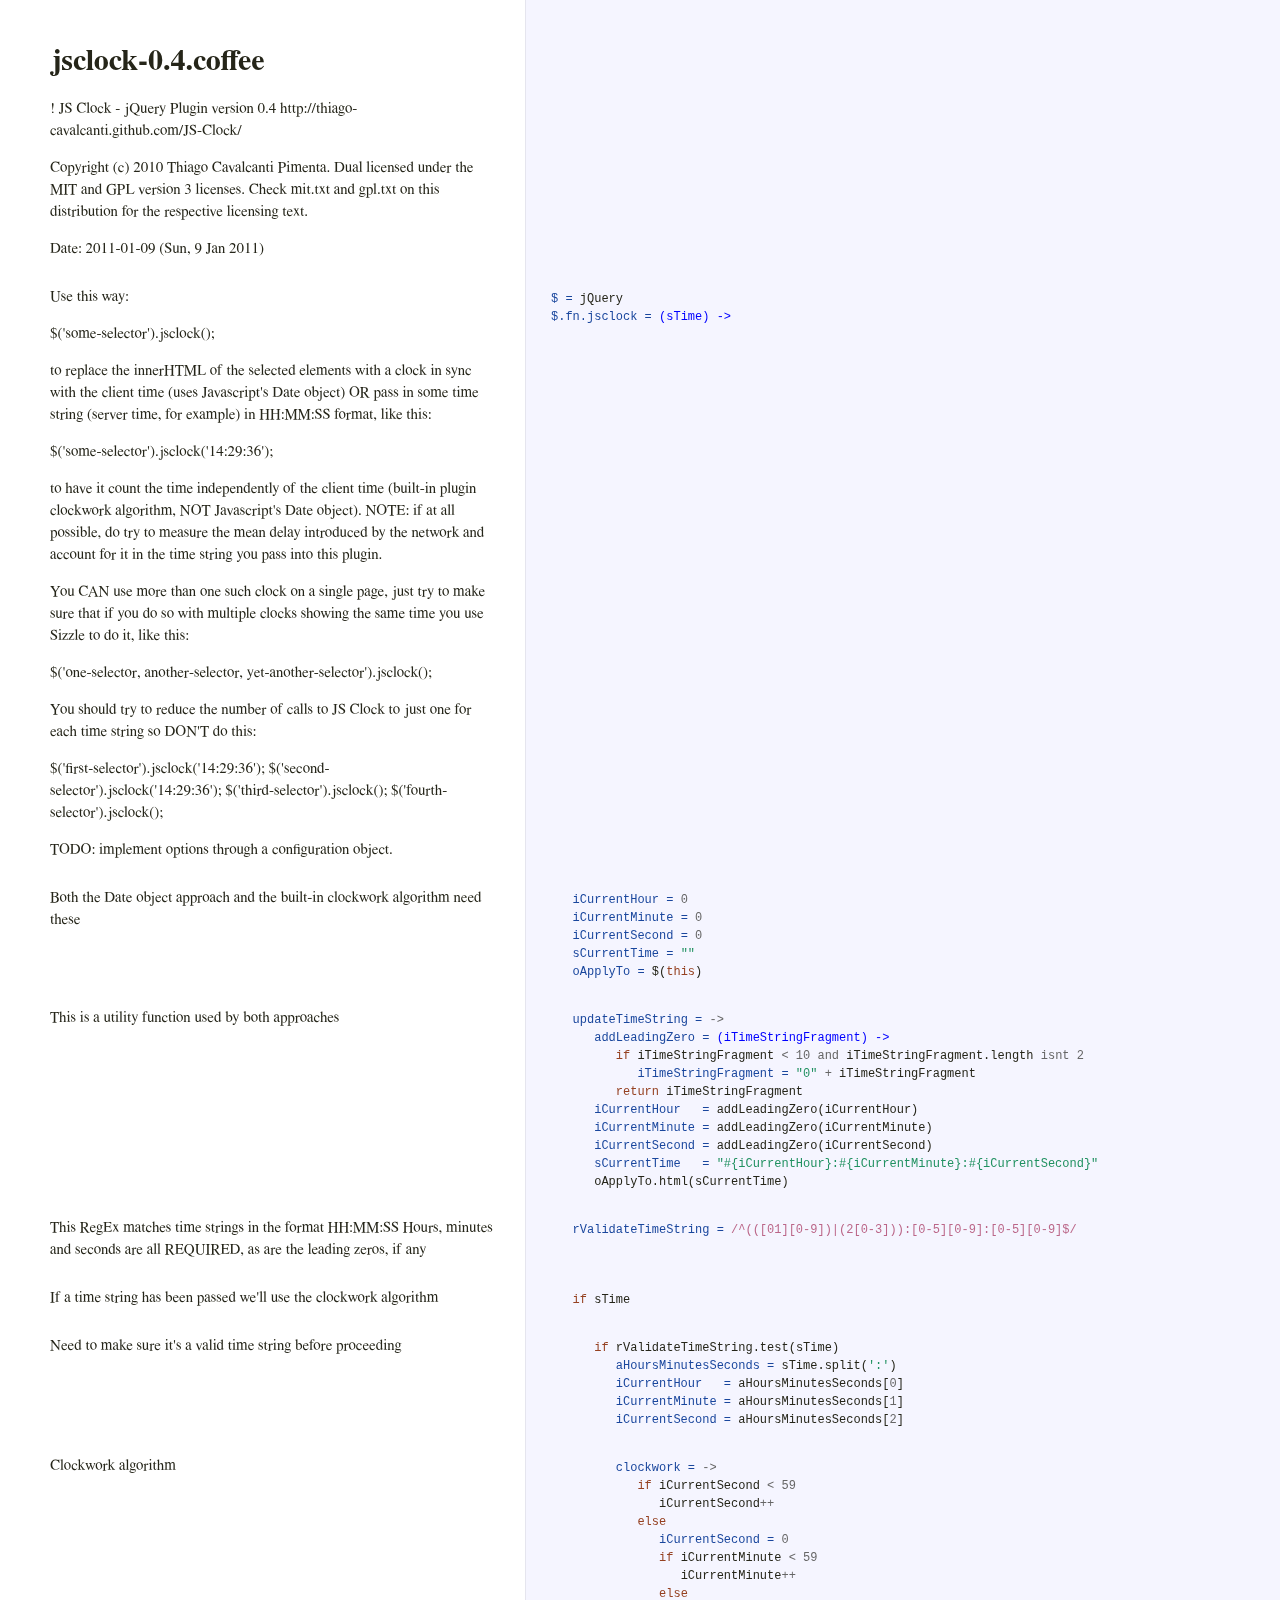
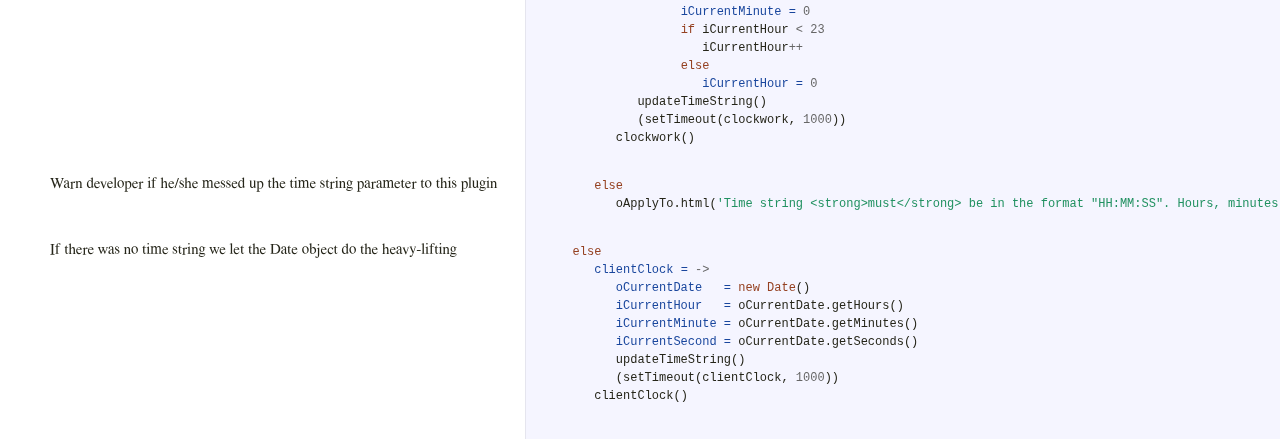
<file: docs/jsclock-0.4.html>
<!DOCTYPE html>  <html> <head>   <title>jsclock-0.4.coffee</title>   <meta http-equiv="content-type" content="text/html; charset=UTF-8">   <link rel="stylesheet" media="all" href="docco.css" /> </head> <body>   <div id="container">     <div id="background"></div>          <table cellpadding="0" cellspacing="0">       <thead>         <tr>           <th class="docs">             <h1>               jsclock-0.4.coffee             </h1>           </th>           <th class="code">           </th>         </tr>       </thead>       <tbody>                               <tr id="section-1">             <td class="docs">               <div class="pilwrap">                 <a class="pilcrow" href="#section-1">&#182;</a>               </div>               <p>!
JS Clock - jQuery Plugin version 0.4
http://thiago-cavalcanti.github.com/JS-Clock/    </p>

<p>Copyright (c) 2010 Thiago Cavalcanti Pimenta.
Dual licensed under the MIT and GPL version 3 licenses.
Check mit.txt and gpl.txt on this distribution for the respective licensing text.</p>

<p>Date: 2011-01-09 (Sun, 9 Jan 2011)</p>             </td>             <td class="code">               <div class="highlight"><pre> </pre></div>             </td>           </tr>                               <tr id="section-2">             <td class="docs">               <div class="pilwrap">                 <a class="pilcrow" href="#section-2">&#182;</a>               </div>               <p>Use this way:</p>

<p>$('some-selector').jsclock();</p>

<p>to replace the innerHTML of the selected elements with a clock in sync with the client
time (uses Javascript's Date object) OR pass in some time string (server time, for
example) in HH:MM:SS format, like this:</p>

<p>$('some-selector').jsclock('14:29:36');</p>

<p>to have it count the time independently of the client time (built-in plugin clockwork
algorithm, NOT Javascript's Date object). NOTE: if at all possible, do try to measure
the mean delay introduced by the network and account for it in the time string you
pass into this plugin.</p>

<p>You CAN use more than one such clock on a single page, just try to make sure that if
you do so with multiple clocks showing the same time you use Sizzle to do it, like
this:</p>

<p>$('one-selector, another-selector, yet-another-selector').jsclock();</p>

<p>You should try to reduce the number of calls to JS Clock to just one for each time
string so DON'T do this:</p>

<p>$('first-selector').jsclock('14:29:36');
$('second-selector').jsclock('14:29:36');
$('third-selector').jsclock();
$('fourth-selector').jsclock();</p>

<p>TODO: implement options through a configuration object.</p>             </td>             <td class="code">               <div class="highlight"><pre><span class="nv">$ = </span><span class="nx">jQuery</span>
<span class="nv">$.fn.jsclock = </span><span class="nf">(sTime) -&gt;</span></pre></div>             </td>           </tr>                               <tr id="section-3">             <td class="docs">               <div class="pilwrap">                 <a class="pilcrow" href="#section-3">&#182;</a>               </div>               <p>Both the Date object approach and the built-in clockwork algorithm need these</p>             </td>             <td class="code">               <div class="highlight"><pre>   <span class="nv">iCurrentHour = </span><span class="mi">0</span>
   <span class="nv">iCurrentMinute = </span><span class="mi">0</span>
   <span class="nv">iCurrentSecond = </span><span class="mi">0</span>
   <span class="nv">sCurrentTime = </span><span class="s2">&quot;&quot;</span>
   <span class="nv">oApplyTo = </span><span class="nx">$</span><span class="p">(</span><span class="k">this</span><span class="p">)</span></pre></div>             </td>           </tr>                               <tr id="section-4">             <td class="docs">               <div class="pilwrap">                 <a class="pilcrow" href="#section-4">&#182;</a>               </div>               <p>This is a utility function used by both approaches</p>             </td>             <td class="code">               <div class="highlight"><pre>   <span class="nv">updateTimeString = </span><span class="o">-&gt;</span>
      <span class="nv">addLeadingZero = </span><span class="nf">(iTimeStringFragment) -&gt;</span>
         <span class="k">if</span> <span class="nx">iTimeStringFragment</span> <span class="o">&lt;</span> <span class="mi">10</span> <span class="o">and</span> <span class="nx">iTimeStringFragment</span><span class="p">.</span><span class="nx">length</span> <span class="o">isnt</span> <span class="mi">2</span>
            <span class="nv">iTimeStringFragment = </span><span class="s2">&quot;0&quot;</span> <span class="o">+</span> <span class="nx">iTimeStringFragment</span>
         <span class="k">return</span> <span class="nx">iTimeStringFragment</span>
      <span class="nv">iCurrentHour   = </span><span class="nx">addLeadingZero</span><span class="p">(</span><span class="nx">iCurrentHour</span><span class="p">)</span>
      <span class="nv">iCurrentMinute = </span><span class="nx">addLeadingZero</span><span class="p">(</span><span class="nx">iCurrentMinute</span><span class="p">)</span>
      <span class="nv">iCurrentSecond = </span><span class="nx">addLeadingZero</span><span class="p">(</span><span class="nx">iCurrentSecond</span><span class="p">)</span>
      <span class="nv">sCurrentTime   = </span><span class="s2">&quot;#{iCurrentHour}:#{iCurrentMinute}:#{iCurrentSecond}&quot;</span>
      <span class="nx">oApplyTo</span><span class="p">.</span><span class="nx">html</span><span class="p">(</span><span class="nx">sCurrentTime</span><span class="p">)</span></pre></div>             </td>           </tr>                               <tr id="section-5">             <td class="docs">               <div class="pilwrap">                 <a class="pilcrow" href="#section-5">&#182;</a>               </div>               <p>This RegEx matches time strings in the format HH:MM:SS
Hours, minutes and seconds are all REQUIRED, as are the leading zeros, if any</p>             </td>             <td class="code">               <div class="highlight"><pre>   <span class="nv">rValidateTimeString = </span><span class="sr">/^(([01][0-9])|(2[0-3])):[0-5][0-9]:[0-5][0-9]$/</span></pre></div>             </td>           </tr>                               <tr id="section-6">             <td class="docs">               <div class="pilwrap">                 <a class="pilcrow" href="#section-6">&#182;</a>               </div>               <p>If a time string has been passed we'll use the clockwork algorithm</p>             </td>             <td class="code">               <div class="highlight"><pre>   <span class="k">if</span> <span class="nx">sTime</span> </pre></div>             </td>           </tr>                               <tr id="section-7">             <td class="docs">               <div class="pilwrap">                 <a class="pilcrow" href="#section-7">&#182;</a>               </div>               <p>Need to make sure it's a valid time string before proceeding</p>             </td>             <td class="code">               <div class="highlight"><pre>      <span class="k">if</span> <span class="nx">rValidateTimeString</span><span class="p">.</span><span class="nx">test</span><span class="p">(</span><span class="nx">sTime</span><span class="p">)</span>
         <span class="nv">aHoursMinutesSeconds = </span><span class="nx">sTime</span><span class="p">.</span><span class="nx">split</span><span class="p">(</span><span class="s1">&#39;:&#39;</span><span class="p">)</span>
         <span class="nv">iCurrentHour   = </span><span class="nx">aHoursMinutesSeconds</span><span class="p">[</span><span class="mi">0</span><span class="p">]</span>
         <span class="nv">iCurrentMinute = </span><span class="nx">aHoursMinutesSeconds</span><span class="p">[</span><span class="mi">1</span><span class="p">]</span>
         <span class="nv">iCurrentSecond = </span><span class="nx">aHoursMinutesSeconds</span><span class="p">[</span><span class="mi">2</span><span class="p">]</span></pre></div>             </td>           </tr>                               <tr id="section-8">             <td class="docs">               <div class="pilwrap">                 <a class="pilcrow" href="#section-8">&#182;</a>               </div>               <p>Clockwork algorithm</p>             </td>             <td class="code">               <div class="highlight"><pre>         <span class="nv">clockwork = </span><span class="o">-&gt;</span> 
            <span class="k">if</span> <span class="nx">iCurrentSecond</span> <span class="o">&lt;</span> <span class="mi">59</span>
               <span class="nx">iCurrentSecond</span><span class="o">++</span>
            <span class="k">else</span>
               <span class="nv">iCurrentSecond = </span><span class="mi">0</span>
               <span class="k">if</span> <span class="nx">iCurrentMinute</span> <span class="o">&lt;</span> <span class="mi">59</span>
                  <span class="nx">iCurrentMinute</span><span class="o">++</span>
               <span class="k">else</span>
                  <span class="nv">iCurrentMinute = </span><span class="mi">0</span>
                  <span class="k">if</span> <span class="nx">iCurrentHour</span> <span class="o">&lt;</span> <span class="mi">23</span>
                     <span class="nx">iCurrentHour</span><span class="o">++</span>
                  <span class="k">else</span>
                     <span class="nv">iCurrentHour = </span><span class="mi">0</span>
            <span class="nx">updateTimeString</span><span class="p">()</span>
            <span class="p">(</span><span class="nx">setTimeout</span><span class="p">(</span><span class="nx">clockwork</span><span class="p">,</span> <span class="mi">1000</span><span class="p">))</span>
         <span class="nx">clockwork</span><span class="p">()</span></pre></div>             </td>           </tr>                               <tr id="section-9">             <td class="docs">               <div class="pilwrap">                 <a class="pilcrow" href="#section-9">&#182;</a>               </div>               <p>Warn developer if he/she messed up the time string parameter to this plugin</p>             </td>             <td class="code">               <div class="highlight"><pre>      <span class="k">else</span>
         <span class="nx">oApplyTo</span><span class="p">.</span><span class="nx">html</span><span class="p">(</span><span class="s1">&#39;Time string &lt;strong&gt;must&lt;/strong&gt; be in the format &quot;HH:MM:SS&quot;. Hours, minutes and seconds are all &lt;strong&gt;REQUIRED&lt;/strong&gt;, as are the leading zeros, if any.&#39;</span><span class="p">)</span></pre></div>             </td>           </tr>                               <tr id="section-10">             <td class="docs">               <div class="pilwrap">                 <a class="pilcrow" href="#section-10">&#182;</a>               </div>               <p>If there was no time string we let the Date object do the heavy-lifting</p>             </td>             <td class="code">               <div class="highlight"><pre>   <span class="k">else</span>
      <span class="nv">clientClock = </span><span class="o">-&gt;</span> 
         <span class="nv">oCurrentDate   = </span><span class="k">new</span> <span class="nb">Date</span><span class="p">()</span>
         <span class="nv">iCurrentHour   = </span><span class="nx">oCurrentDate</span><span class="p">.</span><span class="nx">getHours</span><span class="p">()</span>
         <span class="nv">iCurrentMinute = </span><span class="nx">oCurrentDate</span><span class="p">.</span><span class="nx">getMinutes</span><span class="p">()</span>
         <span class="nv">iCurrentSecond = </span><span class="nx">oCurrentDate</span><span class="p">.</span><span class="nx">getSeconds</span><span class="p">()</span>
         <span class="nx">updateTimeString</span><span class="p">()</span>
         <span class="p">(</span><span class="nx">setTimeout</span><span class="p">(</span><span class="nx">clientClock</span><span class="p">,</span> <span class="mi">1000</span><span class="p">))</span>
      <span class="nx">clientClock</span><span class="p">()</span>

</pre></div>             </td>           </tr>                </tbody>     </table>   </div> </body> </html>
</file>
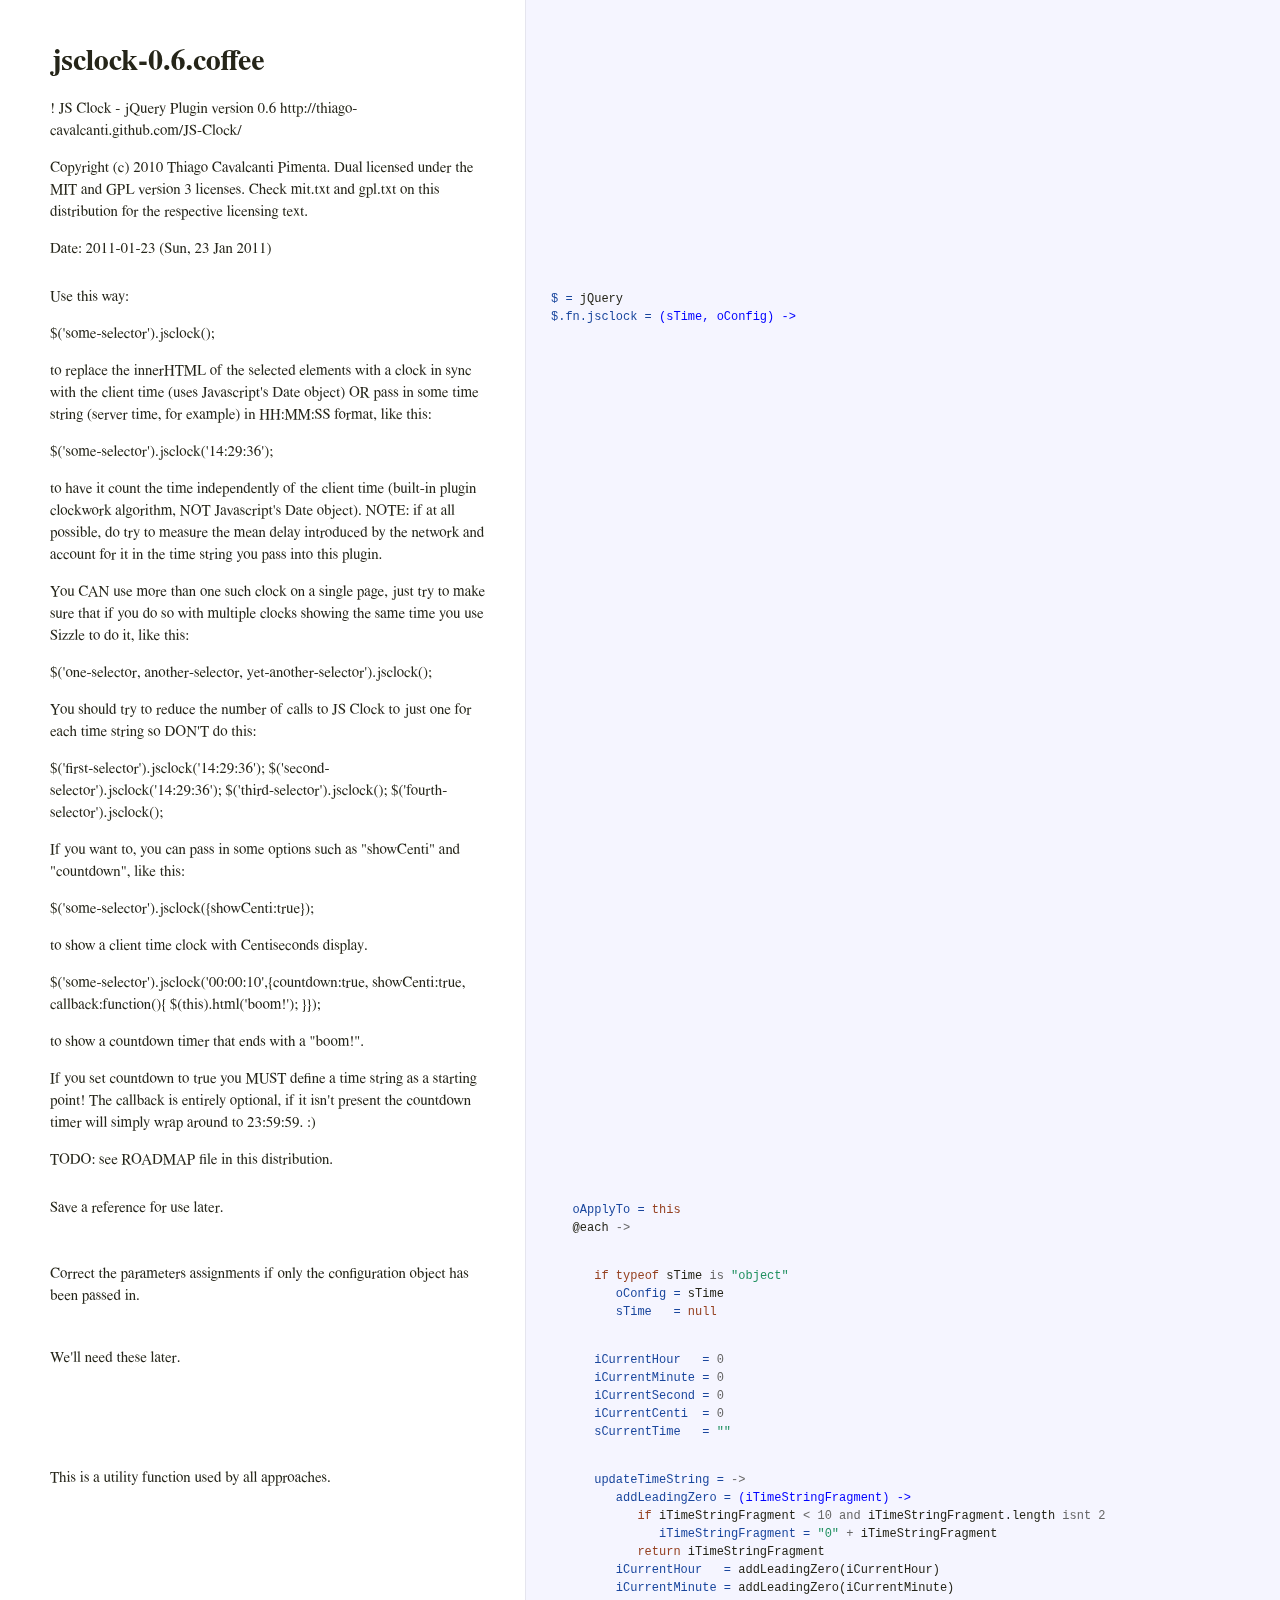
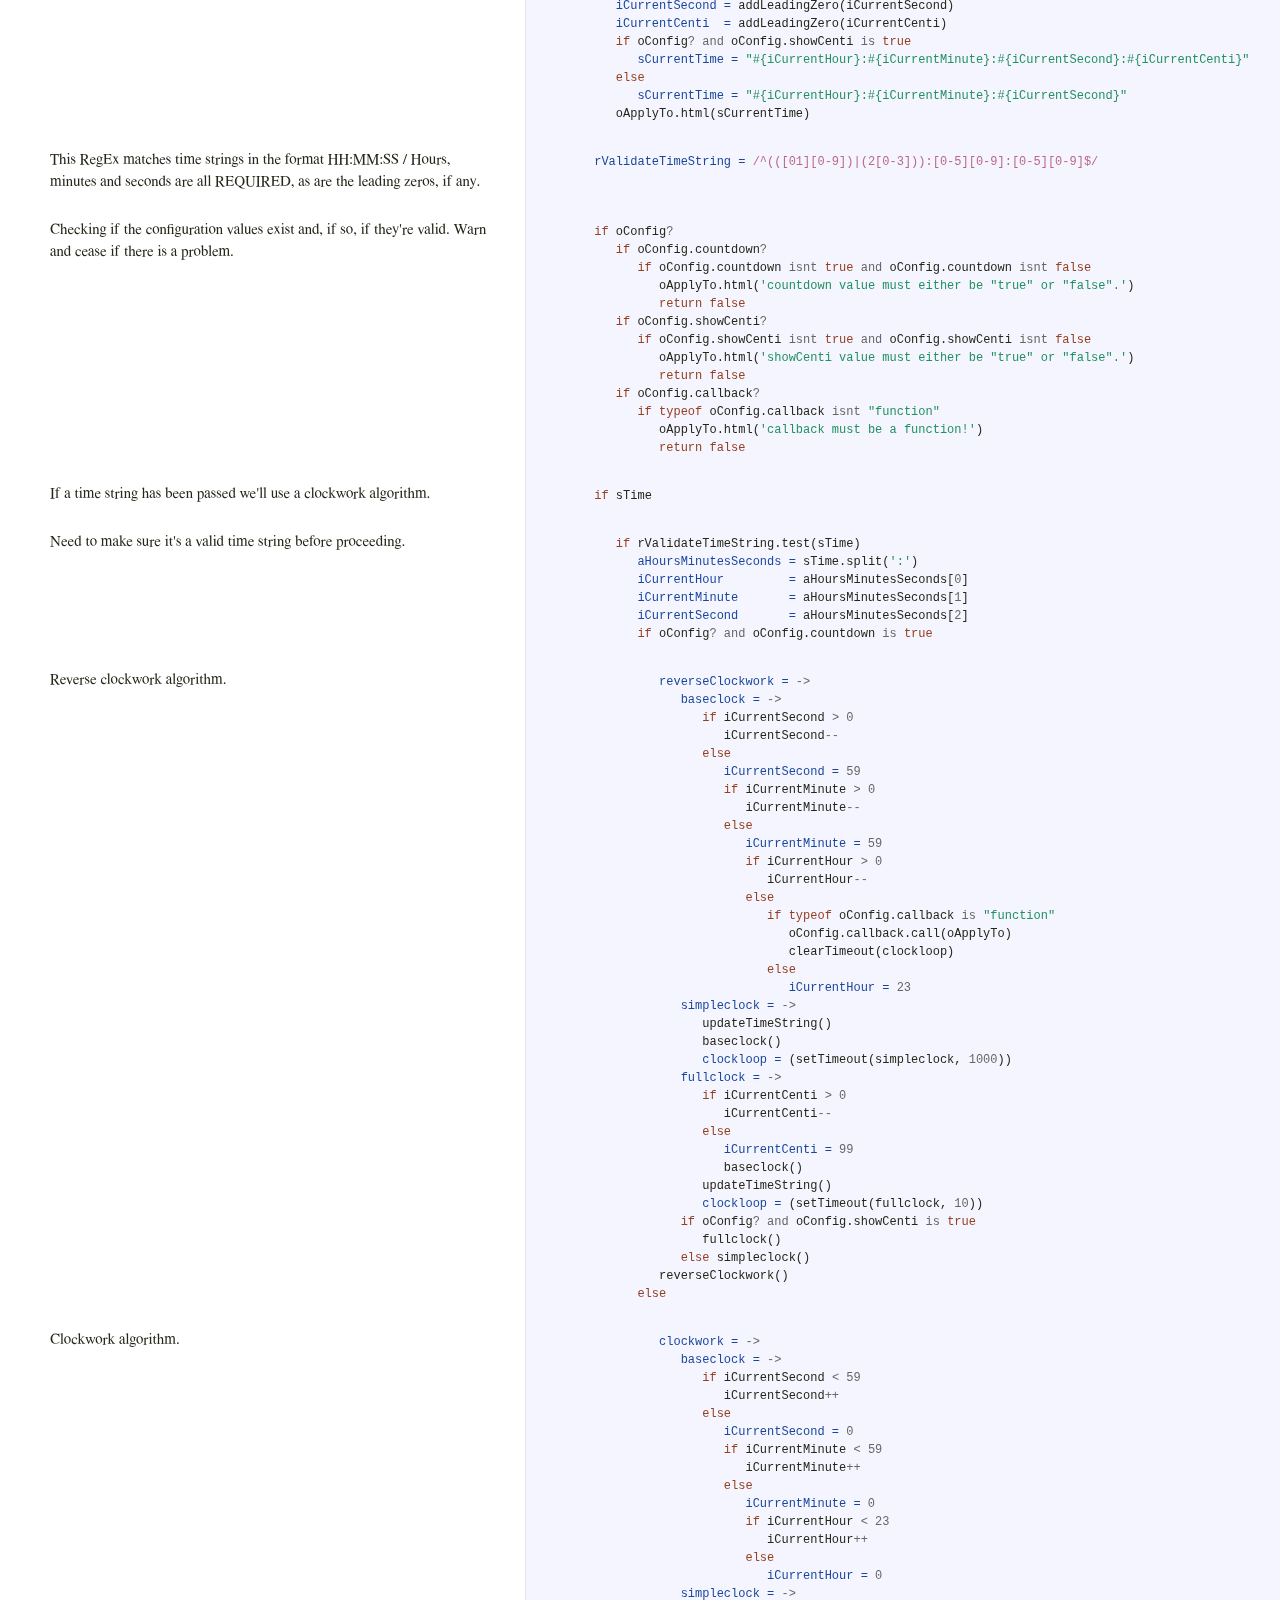
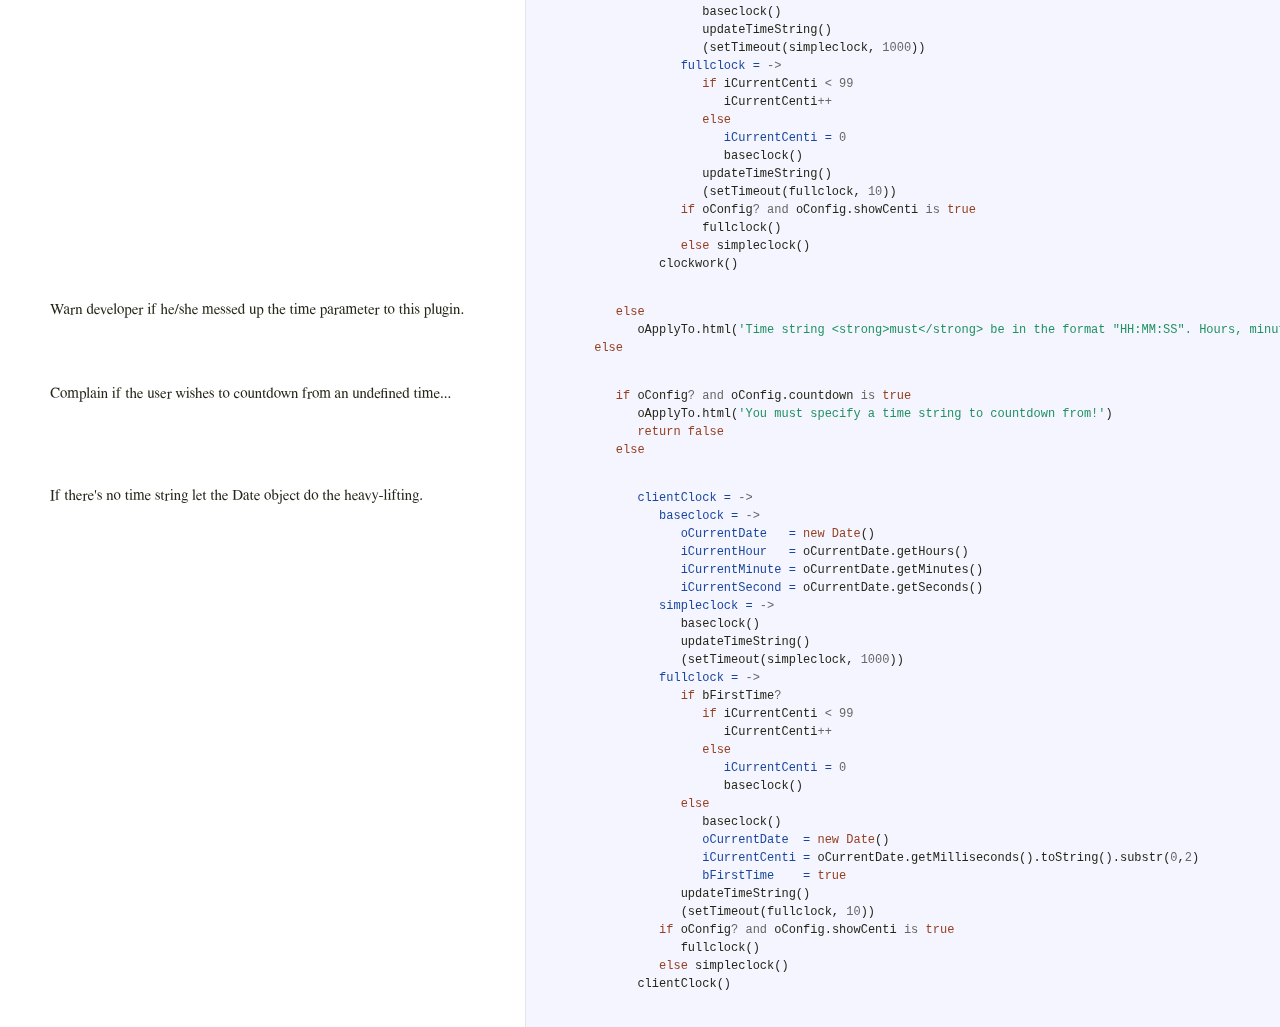
<file: docs/jsclock-0.6.html>
<!DOCTYPE html>  <html> <head>   <title>jsclock-0.6.coffee</title>   <meta http-equiv="content-type" content="text/html; charset=UTF-8">   <link rel="stylesheet" media="all" href="docco.css" /><link rel="shortcut icon" href="http://thiago-cavalcanti.github.com/JS-Clock/favicon.ico" /> </head> <body>   <div id="container">     <div id="background"></div>          <table cellpadding="0" cellspacing="0">       <thead>         <tr>           <th class="docs">             <h1>               jsclock-0.6.coffee             </h1>           </th>           <th class="code">           </th>         </tr>       </thead>       <tbody>                               <tr id="section-1">             <td class="docs">               <div class="pilwrap">                 <a class="pilcrow" href="#section-1">&#182;</a>               </div>               <p>!
JS Clock - jQuery Plugin version 0.6
http://thiago-cavalcanti.github.com/JS-Clock/    </p>

<p>Copyright (c) 2010 Thiago Cavalcanti Pimenta.
Dual licensed under the MIT and GPL version 3 licenses.
Check mit.txt and gpl.txt on this distribution for the respective
licensing text.</p>

<p>Date: 2011-01-23 (Sun, 23 Jan 2011)</p>             </td>             <td class="code">               <div class="highlight"><pre> </pre></div>             </td>           </tr>                               <tr id="section-2">             <td class="docs">               <div class="pilwrap">                 <a class="pilcrow" href="#section-2">&#182;</a>               </div>               <p>Use this way:</p>

<p>$('some-selector').jsclock();</p>

<p>to replace the innerHTML of the selected elements with a clock in sync with 
the client time (uses Javascript's Date object) OR pass in some time string
(server time, for example) in HH:MM:SS format, like this:</p>

<p>$('some-selector').jsclock('14:29:36');</p>

<p>to have it count the time independently of the client time (built-in plugin
clockwork algorithm, NOT Javascript's Date object). NOTE: if at all
possible, do try to measure the mean delay introduced by the network and
account for it in the time string you pass into this plugin.</p>

<p>You CAN use more than one such clock on a single page, just try to make sure
that if you do so with multiple clocks showing the same time you use Sizzle
to do it, like this:</p>

<p>$('one-selector, another-selector, yet-another-selector').jsclock();</p>

<p>You should try to reduce the number of calls to JS Clock to just one for each
time string so DON'T do this:</p>

<p>$('first-selector').jsclock('14:29:36');
$('second-selector').jsclock('14:29:36');
$('third-selector').jsclock();
$('fourth-selector').jsclock();</p>

<p>If you want to, you can pass in some options such as "showCenti" and
"countdown", like this:</p>

<p>$('some-selector').jsclock({showCenti:true});</p>

<p>to show a client time clock with Centiseconds display.</p>

<p>$('some-selector').jsclock('00:00:10',{countdown:true, showCenti:true,
callback:function(){
   $(this).html('boom!');
}});</p>

<p>to show a countdown timer that ends with a "boom!".</p>

<p>If you set countdown to true you MUST define a time string as a starting
point! The callback is entirely optional, if it isn't present the countdown
timer will simply wrap around to 23:59:59. :)</p>

<p>TODO: see ROADMAP file in this distribution. </p>             </td>             <td class="code">               <div class="highlight"><pre><span class="nv">$ = </span><span class="nx">jQuery</span>
<span class="nv">$.fn.jsclock = </span><span class="nf">(sTime, oConfig) -&gt;</span></pre></div>             </td>           </tr>                               <tr id="section-3">             <td class="docs">               <div class="pilwrap">                 <a class="pilcrow" href="#section-3">&#182;</a>               </div>               <p>Save a reference for use later.</p>             </td>             <td class="code">               <div class="highlight"><pre>   <span class="nv">oApplyTo = </span><span class="k">this</span>
   <span class="nx">@each</span> <span class="o">-&gt;</span></pre></div>             </td>           </tr>                               <tr id="section-4">             <td class="docs">               <div class="pilwrap">                 <a class="pilcrow" href="#section-4">&#182;</a>               </div>               <p>Correct the parameters assignments if only the configuration object has
been passed in.</p>             </td>             <td class="code">               <div class="highlight"><pre>      <span class="k">if</span> <span class="k">typeof</span> <span class="nx">sTime</span> <span class="o">is</span> <span class="s2">&quot;object&quot;</span>
         <span class="nv">oConfig = </span><span class="nx">sTime</span>
         <span class="nv">sTime   = </span><span class="kc">null</span></pre></div>             </td>           </tr>                               <tr id="section-5">             <td class="docs">               <div class="pilwrap">                 <a class="pilcrow" href="#section-5">&#182;</a>               </div>               <p>We'll need these later.</p>             </td>             <td class="code">               <div class="highlight"><pre>      <span class="nv">iCurrentHour   = </span><span class="mi">0</span>
      <span class="nv">iCurrentMinute = </span><span class="mi">0</span>
      <span class="nv">iCurrentSecond = </span><span class="mi">0</span>
      <span class="nv">iCurrentCenti  = </span><span class="mi">0</span>
      <span class="nv">sCurrentTime   = </span><span class="s2">&quot;&quot;</span></pre></div>             </td>           </tr>                               <tr id="section-6">             <td class="docs">               <div class="pilwrap">                 <a class="pilcrow" href="#section-6">&#182;</a>               </div>               <p>This is a utility function used by all approaches.</p>             </td>             <td class="code">               <div class="highlight"><pre>      <span class="nv">updateTimeString = </span><span class="o">-&gt;</span>
         <span class="nv">addLeadingZero = </span><span class="nf">(iTimeStringFragment) -&gt;</span>
            <span class="k">if</span> <span class="nx">iTimeStringFragment</span> <span class="o">&lt;</span> <span class="mi">10</span> <span class="o">and</span> <span class="nx">iTimeStringFragment</span><span class="p">.</span><span class="nx">length</span> <span class="o">isnt</span> <span class="mi">2</span>
               <span class="nv">iTimeStringFragment = </span><span class="s2">&quot;0&quot;</span> <span class="o">+</span> <span class="nx">iTimeStringFragment</span>
            <span class="k">return</span> <span class="nx">iTimeStringFragment</span>
         <span class="nv">iCurrentHour   = </span><span class="nx">addLeadingZero</span><span class="p">(</span><span class="nx">iCurrentHour</span><span class="p">)</span>
         <span class="nv">iCurrentMinute = </span><span class="nx">addLeadingZero</span><span class="p">(</span><span class="nx">iCurrentMinute</span><span class="p">)</span>
         <span class="nv">iCurrentSecond = </span><span class="nx">addLeadingZero</span><span class="p">(</span><span class="nx">iCurrentSecond</span><span class="p">)</span>
         <span class="nv">iCurrentCenti  = </span><span class="nx">addLeadingZero</span><span class="p">(</span><span class="nx">iCurrentCenti</span><span class="p">)</span>
         <span class="k">if</span> <span class="nx">oConfig</span><span class="o">?</span> <span class="o">and</span> <span class="nx">oConfig</span><span class="p">.</span><span class="nx">showCenti</span> <span class="o">is</span> <span class="kc">true</span>
            <span class="nv">sCurrentTime = </span><span class="s2">&quot;#{iCurrentHour}:#{iCurrentMinute}:#{iCurrentSecond}:#{iCurrentCenti}&quot;</span>
         <span class="k">else</span>
            <span class="nv">sCurrentTime = </span><span class="s2">&quot;#{iCurrentHour}:#{iCurrentMinute}:#{iCurrentSecond}&quot;</span>
         <span class="nx">oApplyTo</span><span class="p">.</span><span class="nx">html</span><span class="p">(</span><span class="nx">sCurrentTime</span><span class="p">)</span></pre></div>             </td>           </tr>                               <tr id="section-7">             <td class="docs">               <div class="pilwrap">                 <a class="pilcrow" href="#section-7">&#182;</a>               </div>               <p>This RegEx matches time strings in the format HH:MM:SS / Hours, minutes
and seconds are all REQUIRED, as are the leading zeros, if any.</p>             </td>             <td class="code">               <div class="highlight"><pre>      <span class="nv">rValidateTimeString = </span><span class="sr">/^(([01][0-9])|(2[0-3])):[0-5][0-9]:[0-5][0-9]$/</span></pre></div>             </td>           </tr>                               <tr id="section-8">             <td class="docs">               <div class="pilwrap">                 <a class="pilcrow" href="#section-8">&#182;</a>               </div>               <p>Checking if the configuration values exist and, if so, if they're valid.
Warn and cease if there is a problem.</p>             </td>             <td class="code">               <div class="highlight"><pre>      <span class="k">if</span> <span class="nx">oConfig</span><span class="o">?</span>
         <span class="k">if</span> <span class="nx">oConfig</span><span class="p">.</span><span class="nx">countdown</span><span class="o">?</span>
            <span class="k">if</span> <span class="nx">oConfig</span><span class="p">.</span><span class="nx">countdown</span> <span class="o">isnt</span> <span class="kc">true</span> <span class="o">and</span> <span class="nx">oConfig</span><span class="p">.</span><span class="nx">countdown</span> <span class="o">isnt</span> <span class="kc">false</span>
               <span class="nx">oApplyTo</span><span class="p">.</span><span class="nx">html</span><span class="p">(</span><span class="s1">&#39;countdown value must either be &quot;true&quot; or &quot;false&quot;.&#39;</span><span class="p">)</span>
               <span class="k">return</span> <span class="kc">false</span>
         <span class="k">if</span> <span class="nx">oConfig</span><span class="p">.</span><span class="nx">showCenti</span><span class="o">?</span>
            <span class="k">if</span> <span class="nx">oConfig</span><span class="p">.</span><span class="nx">showCenti</span> <span class="o">isnt</span> <span class="kc">true</span> <span class="o">and</span> <span class="nx">oConfig</span><span class="p">.</span><span class="nx">showCenti</span> <span class="o">isnt</span> <span class="kc">false</span>
               <span class="nx">oApplyTo</span><span class="p">.</span><span class="nx">html</span><span class="p">(</span><span class="s1">&#39;showCenti value must either be &quot;true&quot; or &quot;false&quot;.&#39;</span><span class="p">)</span>
               <span class="k">return</span> <span class="kc">false</span>
         <span class="k">if</span> <span class="nx">oConfig</span><span class="p">.</span><span class="nx">callback</span><span class="o">?</span>
            <span class="k">if</span> <span class="k">typeof</span> <span class="nx">oConfig</span><span class="p">.</span><span class="nx">callback</span> <span class="o">isnt</span> <span class="s2">&quot;function&quot;</span>
               <span class="nx">oApplyTo</span><span class="p">.</span><span class="nx">html</span><span class="p">(</span><span class="s1">&#39;callback must be a function!&#39;</span><span class="p">)</span>
               <span class="k">return</span> <span class="kc">false</span></pre></div>             </td>           </tr>                               <tr id="section-9">             <td class="docs">               <div class="pilwrap">                 <a class="pilcrow" href="#section-9">&#182;</a>               </div>               <p>If a time string has been passed we'll use a clockwork algorithm.</p>             </td>             <td class="code">               <div class="highlight"><pre>      <span class="k">if</span> <span class="nx">sTime</span></pre></div>             </td>           </tr>                               <tr id="section-10">             <td class="docs">               <div class="pilwrap">                 <a class="pilcrow" href="#section-10">&#182;</a>               </div>               <p>Need to make sure it's a valid time string before proceeding.</p>             </td>             <td class="code">               <div class="highlight"><pre>         <span class="k">if</span> <span class="nx">rValidateTimeString</span><span class="p">.</span><span class="nx">test</span><span class="p">(</span><span class="nx">sTime</span><span class="p">)</span>
            <span class="nv">aHoursMinutesSeconds = </span><span class="nx">sTime</span><span class="p">.</span><span class="nx">split</span><span class="p">(</span><span class="s1">&#39;:&#39;</span><span class="p">)</span>
            <span class="nv">iCurrentHour         = </span><span class="nx">aHoursMinutesSeconds</span><span class="p">[</span><span class="mi">0</span><span class="p">]</span>
            <span class="nv">iCurrentMinute       = </span><span class="nx">aHoursMinutesSeconds</span><span class="p">[</span><span class="mi">1</span><span class="p">]</span>
            <span class="nv">iCurrentSecond       = </span><span class="nx">aHoursMinutesSeconds</span><span class="p">[</span><span class="mi">2</span><span class="p">]</span>
            <span class="k">if</span> <span class="nx">oConfig</span><span class="o">?</span> <span class="o">and</span> <span class="nx">oConfig</span><span class="p">.</span><span class="nx">countdown</span> <span class="o">is</span> <span class="kc">true</span></pre></div>             </td>           </tr>                               <tr id="section-11">             <td class="docs">               <div class="pilwrap">                 <a class="pilcrow" href="#section-11">&#182;</a>               </div>               <p>Reverse clockwork algorithm.</p>             </td>             <td class="code">               <div class="highlight"><pre>               <span class="nv">reverseClockwork = </span><span class="o">-&gt;</span>
                  <span class="nv">baseclock = </span><span class="o">-&gt;</span>
                     <span class="k">if</span> <span class="nx">iCurrentSecond</span> <span class="o">&gt;</span> <span class="mi">0</span>
                        <span class="nx">iCurrentSecond</span><span class="o">--</span>
                     <span class="k">else</span>
                        <span class="nv">iCurrentSecond = </span><span class="mi">59</span>
                        <span class="k">if</span> <span class="nx">iCurrentMinute</span> <span class="o">&gt;</span> <span class="mi">0</span>
                           <span class="nx">iCurrentMinute</span><span class="o">--</span>
                        <span class="k">else</span>
                           <span class="nv">iCurrentMinute = </span><span class="mi">59</span>
                           <span class="k">if</span> <span class="nx">iCurrentHour</span> <span class="o">&gt;</span> <span class="mi">0</span>
                              <span class="nx">iCurrentHour</span><span class="o">--</span>
                           <span class="k">else</span>
                              <span class="k">if</span> <span class="k">typeof</span> <span class="nx">oConfig</span><span class="p">.</span><span class="nx">callback</span> <span class="o">is</span> <span class="s2">&quot;function&quot;</span>
                                 <span class="nx">oConfig</span><span class="p">.</span><span class="nx">callback</span><span class="p">.</span><span class="nx">call</span><span class="p">(</span><span class="nx">oApplyTo</span><span class="p">)</span>
                                 <span class="nx">clearTimeout</span><span class="p">(</span><span class="nx">clockloop</span><span class="p">)</span>
                              <span class="k">else</span>
                                 <span class="nv">iCurrentHour = </span><span class="mi">23</span>
                  <span class="nv">simpleclock = </span><span class="o">-&gt;</span>
                     <span class="nx">updateTimeString</span><span class="p">()</span>
                     <span class="nx">baseclock</span><span class="p">()</span>
                     <span class="nv">clockloop = </span><span class="p">(</span><span class="nx">setTimeout</span><span class="p">(</span><span class="nx">simpleclock</span><span class="p">,</span> <span class="mi">1000</span><span class="p">))</span>
                  <span class="nv">fullclock = </span><span class="o">-&gt;</span>
                     <span class="k">if</span> <span class="nx">iCurrentCenti</span> <span class="o">&gt;</span> <span class="mi">0</span>
                        <span class="nx">iCurrentCenti</span><span class="o">--</span>
                     <span class="k">else</span>
                        <span class="nv">iCurrentCenti = </span><span class="mi">99</span>
                        <span class="nx">baseclock</span><span class="p">()</span>
                     <span class="nx">updateTimeString</span><span class="p">()</span>
                     <span class="nv">clockloop = </span><span class="p">(</span><span class="nx">setTimeout</span><span class="p">(</span><span class="nx">fullclock</span><span class="p">,</span> <span class="mi">10</span><span class="p">))</span>
                  <span class="k">if</span> <span class="nx">oConfig</span><span class="o">?</span> <span class="o">and</span> <span class="nx">oConfig</span><span class="p">.</span><span class="nx">showCenti</span> <span class="o">is</span> <span class="kc">true</span>
                     <span class="nx">fullclock</span><span class="p">()</span>
                  <span class="k">else</span> <span class="nx">simpleclock</span><span class="p">()</span>
               <span class="nx">reverseClockwork</span><span class="p">()</span>
            <span class="k">else</span></pre></div>             </td>           </tr>                               <tr id="section-12">             <td class="docs">               <div class="pilwrap">                 <a class="pilcrow" href="#section-12">&#182;</a>               </div>               <p>Clockwork algorithm.</p>             </td>             <td class="code">               <div class="highlight"><pre>               <span class="nv">clockwork = </span><span class="o">-&gt;</span>
                  <span class="nv">baseclock = </span><span class="o">-&gt;</span>
                     <span class="k">if</span> <span class="nx">iCurrentSecond</span> <span class="o">&lt;</span> <span class="mi">59</span>
                        <span class="nx">iCurrentSecond</span><span class="o">++</span>
                     <span class="k">else</span>
                        <span class="nv">iCurrentSecond = </span><span class="mi">0</span>
                        <span class="k">if</span> <span class="nx">iCurrentMinute</span> <span class="o">&lt;</span> <span class="mi">59</span>
                           <span class="nx">iCurrentMinute</span><span class="o">++</span>
                        <span class="k">else</span>
                           <span class="nv">iCurrentMinute = </span><span class="mi">0</span>
                           <span class="k">if</span> <span class="nx">iCurrentHour</span> <span class="o">&lt;</span> <span class="mi">23</span>
                              <span class="nx">iCurrentHour</span><span class="o">++</span>
                           <span class="k">else</span>
                              <span class="nv">iCurrentHour = </span><span class="mi">0</span>
                  <span class="nv">simpleclock = </span><span class="o">-&gt;</span>
                     <span class="nx">baseclock</span><span class="p">()</span>
                     <span class="nx">updateTimeString</span><span class="p">()</span>
                     <span class="p">(</span><span class="nx">setTimeout</span><span class="p">(</span><span class="nx">simpleclock</span><span class="p">,</span> <span class="mi">1000</span><span class="p">))</span>
                  <span class="nv">fullclock = </span><span class="o">-&gt;</span>
                     <span class="k">if</span> <span class="nx">iCurrentCenti</span> <span class="o">&lt;</span> <span class="mi">99</span>
                        <span class="nx">iCurrentCenti</span><span class="o">++</span>
                     <span class="k">else</span>
                        <span class="nv">iCurrentCenti = </span><span class="mi">0</span>
                        <span class="nx">baseclock</span><span class="p">()</span>
                     <span class="nx">updateTimeString</span><span class="p">()</span>
                     <span class="p">(</span><span class="nx">setTimeout</span><span class="p">(</span><span class="nx">fullclock</span><span class="p">,</span> <span class="mi">10</span><span class="p">))</span>
                  <span class="k">if</span> <span class="nx">oConfig</span><span class="o">?</span> <span class="o">and</span> <span class="nx">oConfig</span><span class="p">.</span><span class="nx">showCenti</span> <span class="o">is</span> <span class="kc">true</span>
                     <span class="nx">fullclock</span><span class="p">()</span>
                  <span class="k">else</span> <span class="nx">simpleclock</span><span class="p">()</span>
               <span class="nx">clockwork</span><span class="p">()</span></pre></div>             </td>           </tr>                               <tr id="section-13">             <td class="docs">               <div class="pilwrap">                 <a class="pilcrow" href="#section-13">&#182;</a>               </div>               <p>Warn developer if he/she messed up the time parameter to this plugin.</p>             </td>             <td class="code">               <div class="highlight"><pre>         <span class="k">else</span>
            <span class="nx">oApplyTo</span><span class="p">.</span><span class="nx">html</span><span class="p">(</span><span class="s1">&#39;Time string &lt;strong&gt;must&lt;/strong&gt; be in the format &quot;HH:MM:SS&quot;. Hours, minutes and seconds are all &lt;strong&gt;REQUIRED&lt;/strong&gt;, as are the leading zeros, if any.&#39;</span><span class="p">)</span>
      <span class="k">else</span></pre></div>             </td>           </tr>                               <tr id="section-14">             <td class="docs">               <div class="pilwrap">                 <a class="pilcrow" href="#section-14">&#182;</a>               </div>               <p>Complain if the user wishes to countdown from an undefined time...</p>             </td>             <td class="code">               <div class="highlight"><pre>         <span class="k">if</span> <span class="nx">oConfig</span><span class="o">?</span> <span class="o">and</span> <span class="nx">oConfig</span><span class="p">.</span><span class="nx">countdown</span> <span class="o">is</span> <span class="kc">true</span>
            <span class="nx">oApplyTo</span><span class="p">.</span><span class="nx">html</span><span class="p">(</span><span class="s1">&#39;You must specify a time string to countdown from!&#39;</span><span class="p">)</span>
            <span class="k">return</span> <span class="kc">false</span>
         <span class="k">else</span></pre></div>             </td>           </tr>                               <tr id="section-15">             <td class="docs">               <div class="pilwrap">                 <a class="pilcrow" href="#section-15">&#182;</a>               </div>               <p>If there's no time string let the Date object do the heavy-lifting.</p>             </td>             <td class="code">               <div class="highlight"><pre>            <span class="nv">clientClock = </span><span class="o">-&gt;</span>
               <span class="nv">baseclock = </span><span class="o">-&gt;</span>
                  <span class="nv">oCurrentDate   = </span><span class="k">new</span> <span class="nb">Date</span><span class="p">()</span>
                  <span class="nv">iCurrentHour   = </span><span class="nx">oCurrentDate</span><span class="p">.</span><span class="nx">getHours</span><span class="p">()</span>
                  <span class="nv">iCurrentMinute = </span><span class="nx">oCurrentDate</span><span class="p">.</span><span class="nx">getMinutes</span><span class="p">()</span>
                  <span class="nv">iCurrentSecond = </span><span class="nx">oCurrentDate</span><span class="p">.</span><span class="nx">getSeconds</span><span class="p">()</span>
               <span class="nv">simpleclock = </span><span class="o">-&gt;</span>
                  <span class="nx">baseclock</span><span class="p">()</span>
                  <span class="nx">updateTimeString</span><span class="p">()</span>
                  <span class="p">(</span><span class="nx">setTimeout</span><span class="p">(</span><span class="nx">simpleclock</span><span class="p">,</span> <span class="mi">1000</span><span class="p">))</span>
               <span class="nv">fullclock = </span><span class="o">-&gt;</span>
                  <span class="k">if</span> <span class="nx">bFirstTime</span><span class="o">?</span>
                     <span class="k">if</span> <span class="nx">iCurrentCenti</span> <span class="o">&lt;</span> <span class="mi">99</span>
                        <span class="nx">iCurrentCenti</span><span class="o">++</span>
                     <span class="k">else</span>
                        <span class="nv">iCurrentCenti = </span><span class="mi">0</span>
                        <span class="nx">baseclock</span><span class="p">()</span>
                  <span class="k">else</span>
                     <span class="nx">baseclock</span><span class="p">()</span>
                     <span class="nv">oCurrentDate  = </span><span class="k">new</span> <span class="nb">Date</span><span class="p">()</span>
                     <span class="nv">iCurrentCenti = </span><span class="nx">oCurrentDate</span><span class="p">.</span><span class="nx">getMilliseconds</span><span class="p">().</span><span class="nx">toString</span><span class="p">().</span><span class="nx">substr</span><span class="p">(</span><span class="mi">0</span><span class="p">,</span><span class="mi">2</span><span class="p">)</span>
                     <span class="nv">bFirstTime    = </span><span class="kc">true</span>
                  <span class="nx">updateTimeString</span><span class="p">()</span>
                  <span class="p">(</span><span class="nx">setTimeout</span><span class="p">(</span><span class="nx">fullclock</span><span class="p">,</span> <span class="mi">10</span><span class="p">))</span>
               <span class="k">if</span> <span class="nx">oConfig</span><span class="o">?</span> <span class="o">and</span> <span class="nx">oConfig</span><span class="p">.</span><span class="nx">showCenti</span> <span class="o">is</span> <span class="kc">true</span>
                  <span class="nx">fullclock</span><span class="p">()</span>
               <span class="k">else</span> <span class="nx">simpleclock</span><span class="p">()</span>
            <span class="nx">clientClock</span><span class="p">()</span>

</pre></div>             </td>           </tr>                </tbody>     </table>   </div> </body> </html>
</file>
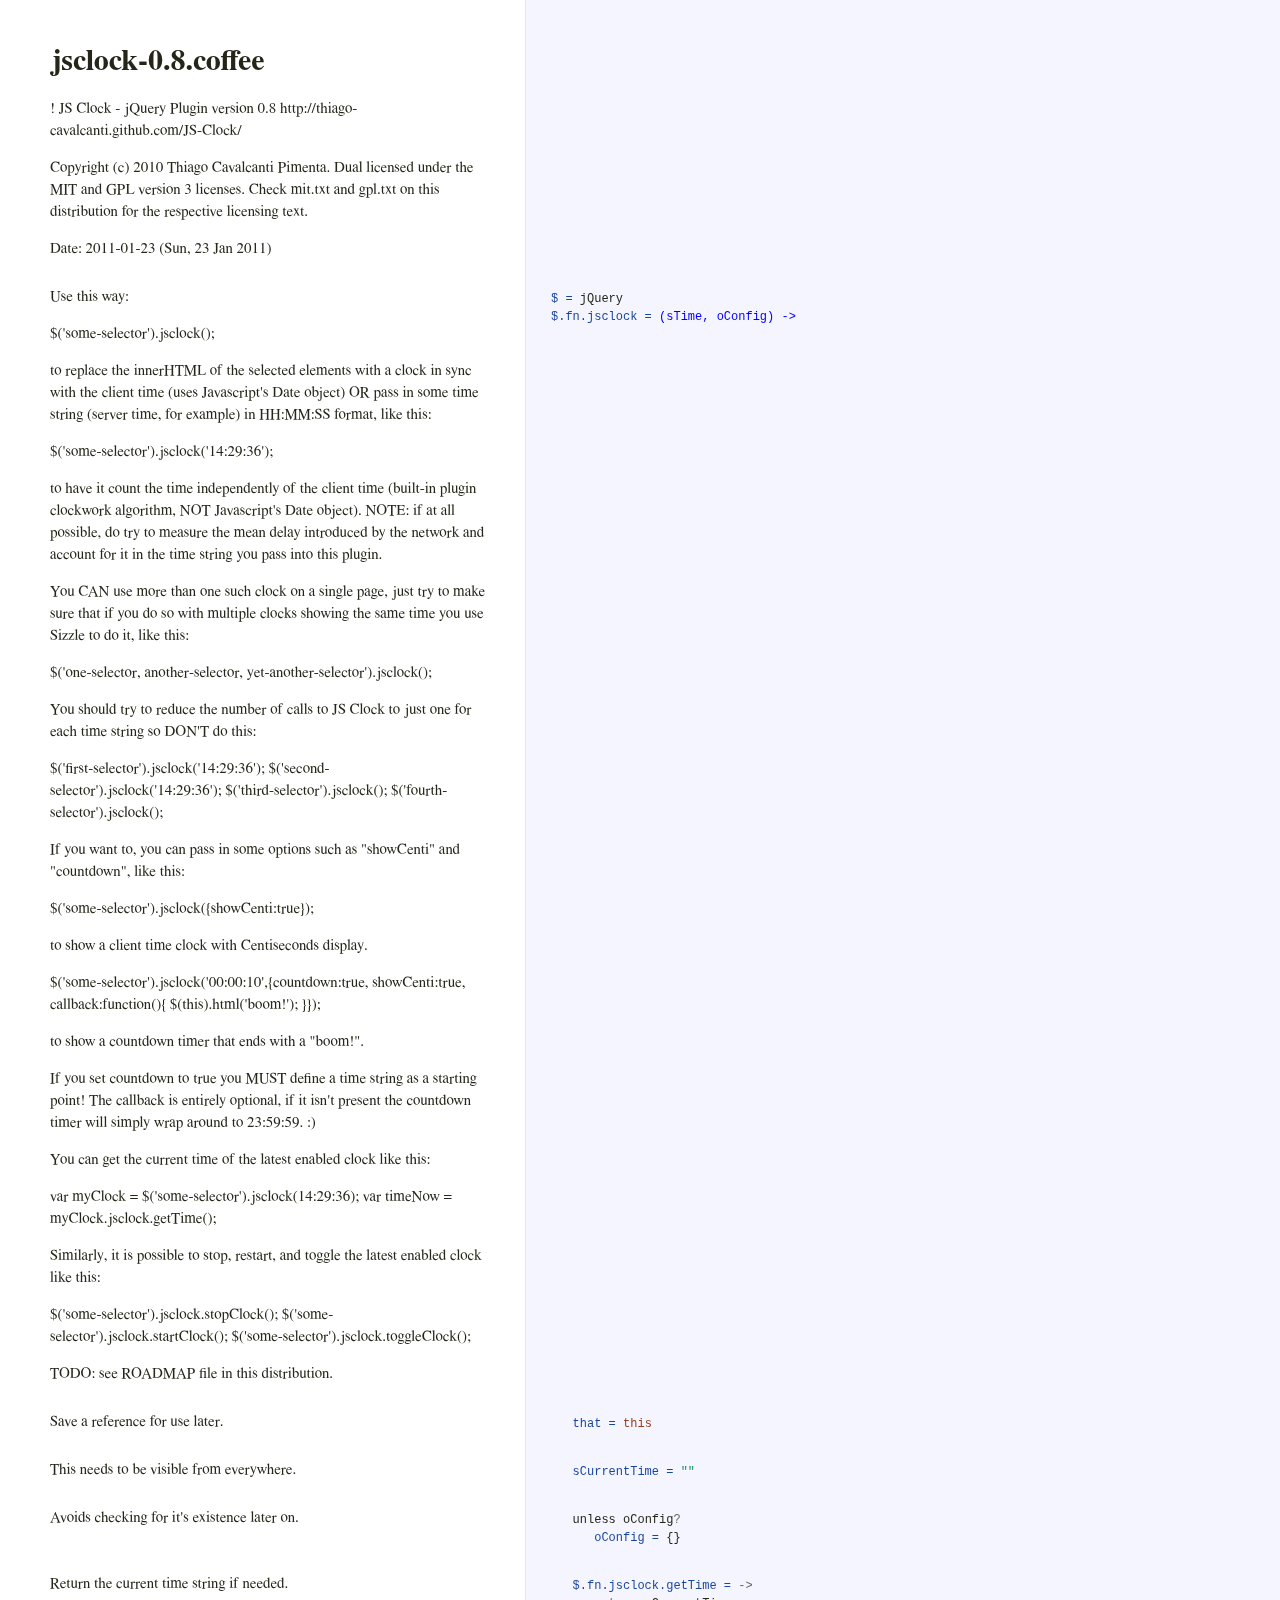
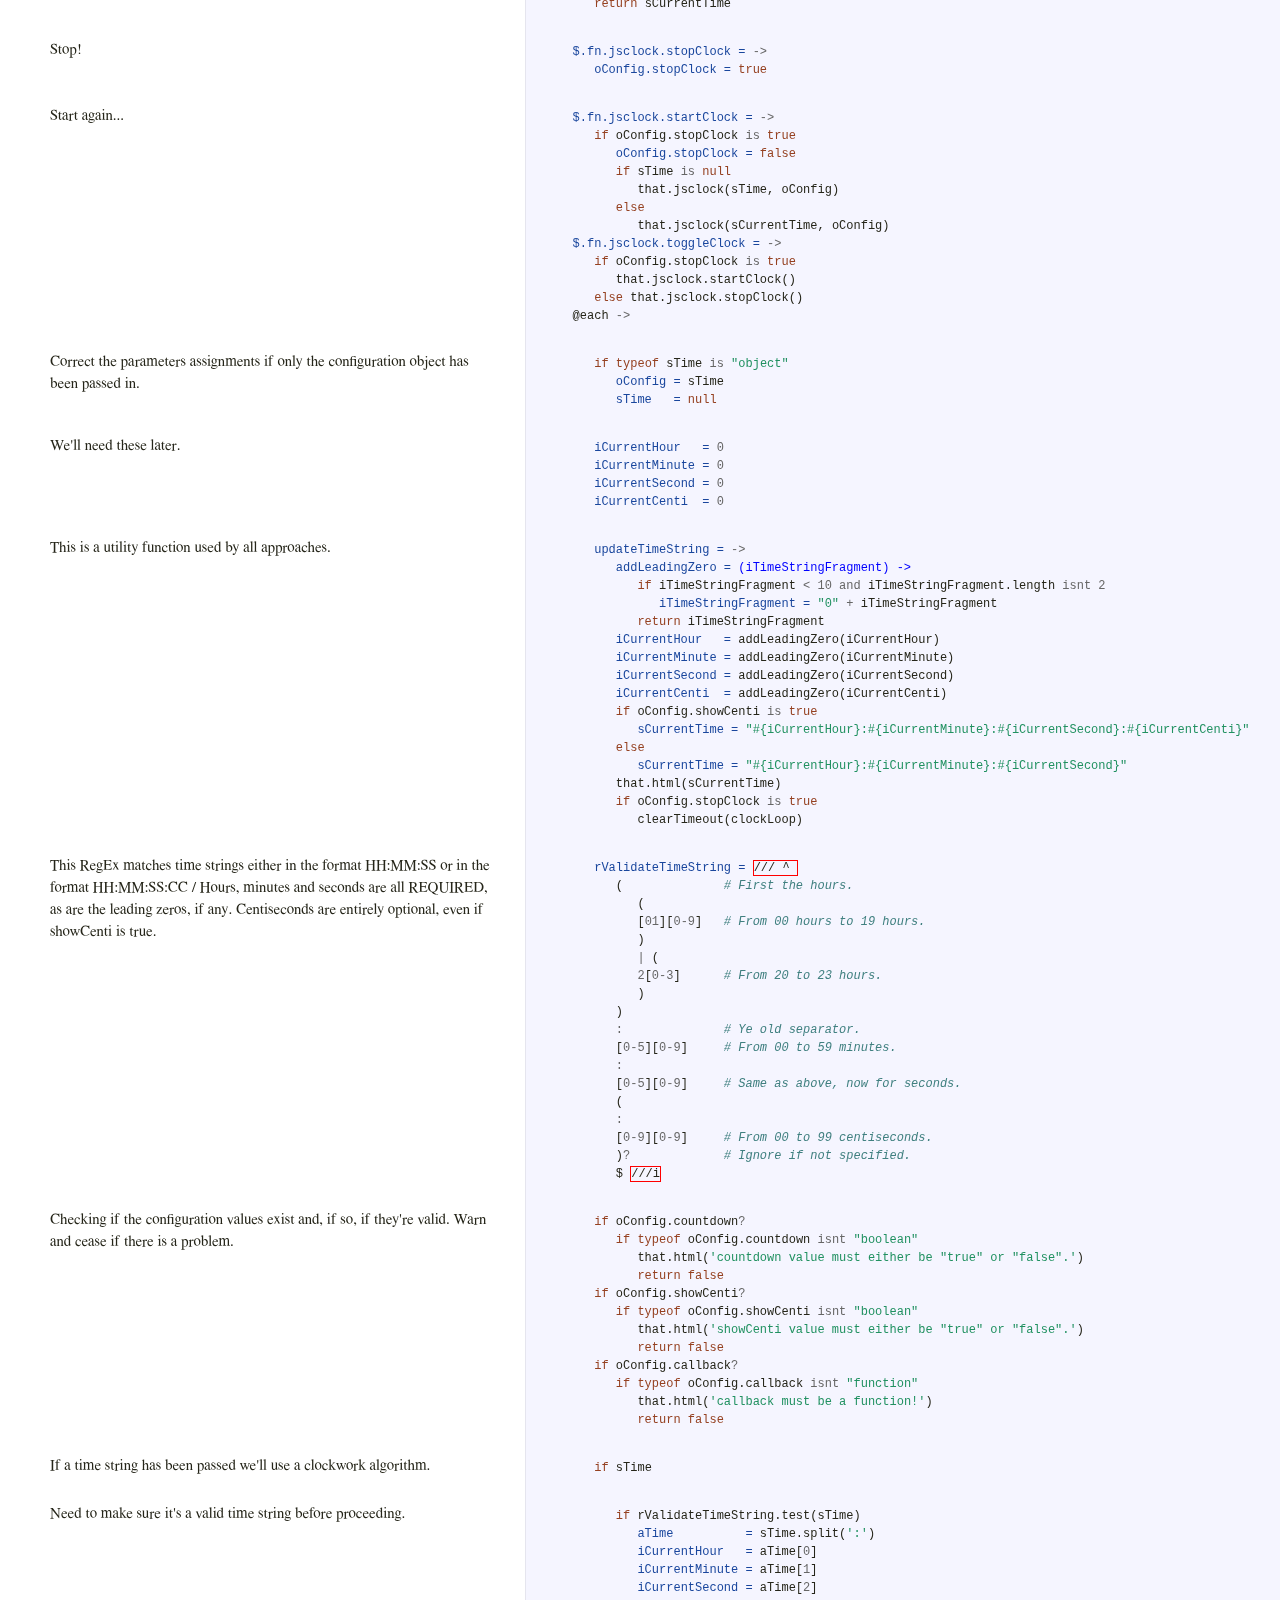
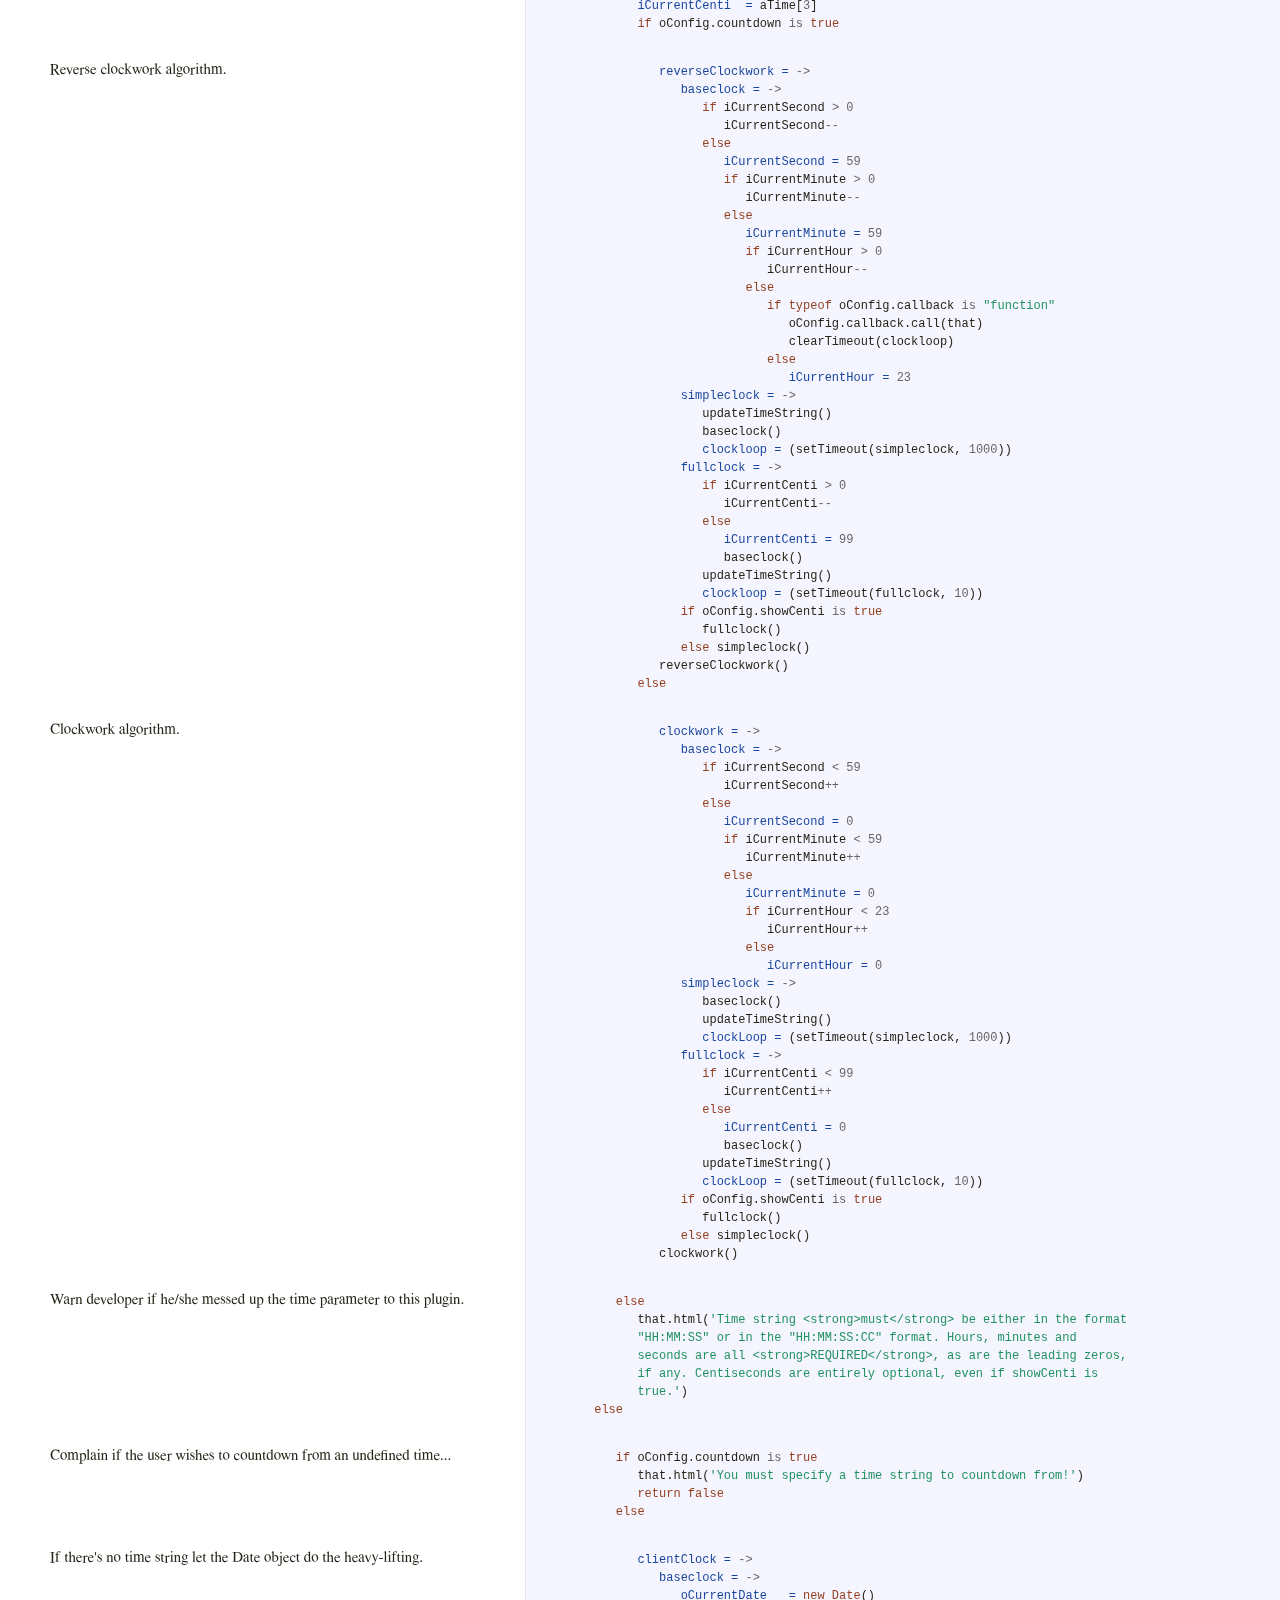
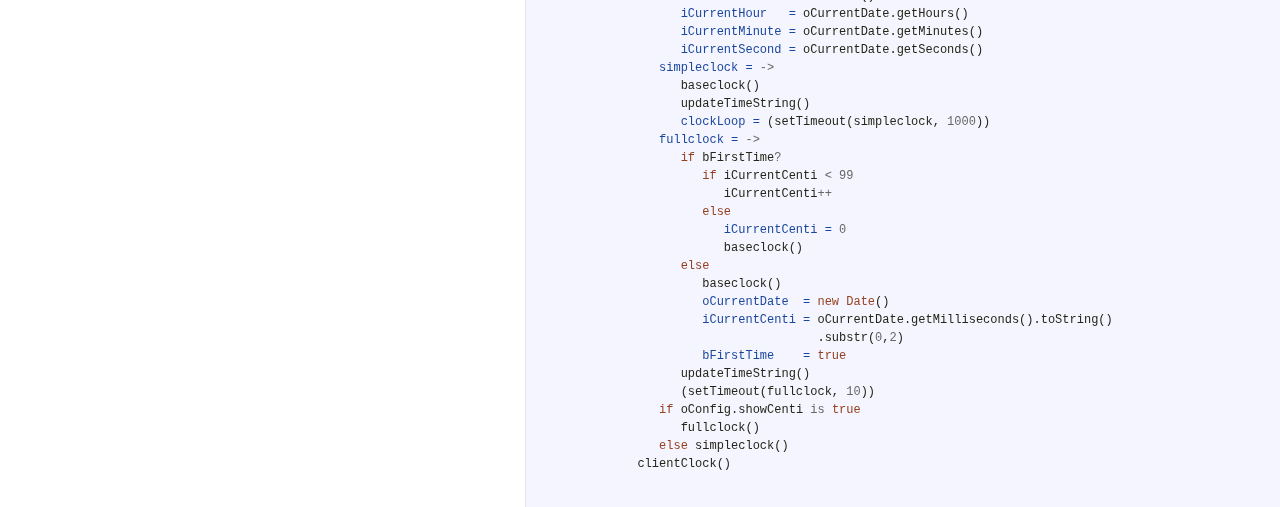
<file: docs/jsclock-0.8.html>
<!DOCTYPE html>  <html> <head>   <title>jsclock-0.8.coffee</title>   <meta http-equiv="content-type" content="text/html; charset=UTF-8">   <link rel="stylesheet" media="all" href="docco.css" /><link rel="shortcut icon" href="http://thiago-cavalcanti.github.com/JS-Clock/favicon.ico" /> </head> <body>   <div id="container">     <div id="background"></div>          <table cellpadding="0" cellspacing="0">       <thead>         <tr>           <th class="docs">             <h1>               jsclock-0.8.coffee             </h1>           </th>           <th class="code">           </th>         </tr>       </thead>       <tbody>                               <tr id="section-1">             <td class="docs">               <div class="pilwrap">                 <a class="pilcrow" href="#section-1">&#182;</a>               </div>               <p>!
JS Clock - jQuery Plugin version 0.8
http://thiago-cavalcanti.github.com/JS-Clock/    </p>

<p>Copyright (c) 2010 Thiago Cavalcanti Pimenta.
Dual licensed under the MIT and GPL version 3 licenses.
Check mit.txt and gpl.txt on this distribution for the respective
licensing text.</p>

<p>Date: 2011-01-23 (Sun, 23 Jan 2011)</p>             </td>             <td class="code">               <div class="highlight"><pre> </pre></div>             </td>           </tr>                               <tr id="section-2">             <td class="docs">               <div class="pilwrap">                 <a class="pilcrow" href="#section-2">&#182;</a>               </div>               <p>Use this way:</p>

<p>$('some-selector').jsclock();</p>

<p>to replace the innerHTML of the selected elements with a clock in sync with 
the client time (uses Javascript's Date object) OR pass in some time string
(server time, for example) in HH:MM:SS format, like this:</p>

<p>$('some-selector').jsclock('14:29:36');</p>

<p>to have it count the time independently of the client time (built-in plugin
clockwork algorithm, NOT Javascript's Date object). NOTE: if at all
possible, do try to measure the mean delay introduced by the network and
account for it in the time string you pass into this plugin.</p>

<p>You CAN use more than one such clock on a single page, just try to make sure
that if you do so with multiple clocks showing the same time you use Sizzle
to do it, like this:</p>

<p>$('one-selector, another-selector, yet-another-selector').jsclock();</p>

<p>You should try to reduce the number of calls to JS Clock to just one for each
time string so DON'T do this:</p>

<p>$('first-selector').jsclock('14:29:36');
$('second-selector').jsclock('14:29:36');
$('third-selector').jsclock();
$('fourth-selector').jsclock();</p>

<p>If you want to, you can pass in some options such as "showCenti" and
"countdown", like this:</p>

<p>$('some-selector').jsclock({showCenti:true});</p>

<p>to show a client time clock with Centiseconds display.</p>

<p>$('some-selector').jsclock('00:00:10',{countdown:true, showCenti:true,
callback:function(){
   $(this).html('boom!');
}});</p>

<p>to show a countdown timer that ends with a "boom!".</p>

<p>If you set countdown to true you MUST define a time string as a starting
point! The callback is entirely optional, if it isn't present the countdown
timer will simply wrap around to 23:59:59. :)</p>

<p>You can get the current time of the latest enabled clock like this:</p>

<p>var myClock = $('some-selector').jsclock(14:29:36);
var timeNow = myClock.jsclock.getTime();</p>

<p>Similarly, it is possible to stop, restart, and toggle the latest enabled
clock like this:</p>

<p>$('some-selector').jsclock.stopClock();
$('some-selector').jsclock.startClock();
$('some-selector').jsclock.toggleClock();</p>

<p>TODO: see ROADMAP file in this distribution. </p>             </td>             <td class="code">               <div class="highlight"><pre><span class="nv">$ = </span><span class="nx">jQuery</span>
<span class="nv">$.fn.jsclock = </span><span class="nf">(sTime, oConfig) -&gt;</span></pre></div>             </td>           </tr>                               <tr id="section-3">             <td class="docs">               <div class="pilwrap">                 <a class="pilcrow" href="#section-3">&#182;</a>               </div>               <p>Save a reference for use later.</p>             </td>             <td class="code">               <div class="highlight"><pre>   <span class="nv">that = </span><span class="k">this</span></pre></div>             </td>           </tr>                               <tr id="section-4">             <td class="docs">               <div class="pilwrap">                 <a class="pilcrow" href="#section-4">&#182;</a>               </div>               <p>This needs to be visible from everywhere.</p>             </td>             <td class="code">               <div class="highlight"><pre>   <span class="nv">sCurrentTime = </span><span class="s2">&quot;&quot;</span></pre></div>             </td>           </tr>                               <tr id="section-5">             <td class="docs">               <div class="pilwrap">                 <a class="pilcrow" href="#section-5">&#182;</a>               </div>               <p>Avoids checking for it's existence later on.</p>             </td>             <td class="code">               <div class="highlight"><pre>   <span class="nx">unless</span> <span class="nx">oConfig</span><span class="o">?</span>
      <span class="nv">oConfig = </span><span class="p">{}</span></pre></div>             </td>           </tr>                               <tr id="section-6">             <td class="docs">               <div class="pilwrap">                 <a class="pilcrow" href="#section-6">&#182;</a>               </div>               <p>Return the current time string if needed.</p>             </td>             <td class="code">               <div class="highlight"><pre>   <span class="nv">$.fn.jsclock.getTime = </span><span class="o">-&gt;</span>
      <span class="k">return</span> <span class="nx">sCurrentTime</span></pre></div>             </td>           </tr>                               <tr id="section-7">             <td class="docs">               <div class="pilwrap">                 <a class="pilcrow" href="#section-7">&#182;</a>               </div>               <p>Stop!</p>             </td>             <td class="code">               <div class="highlight"><pre>   <span class="nv">$.fn.jsclock.stopClock = </span><span class="o">-&gt;</span>
      <span class="nv">oConfig.stopClock = </span><span class="kc">true</span></pre></div>             </td>           </tr>                               <tr id="section-8">             <td class="docs">               <div class="pilwrap">                 <a class="pilcrow" href="#section-8">&#182;</a>               </div>               <p>Start again...</p>             </td>             <td class="code">               <div class="highlight"><pre>   <span class="nv">$.fn.jsclock.startClock = </span><span class="o">-&gt;</span>
      <span class="k">if</span> <span class="nx">oConfig</span><span class="p">.</span><span class="nx">stopClock</span> <span class="o">is</span> <span class="kc">true</span>
         <span class="nv">oConfig.stopClock = </span><span class="kc">false</span>
         <span class="k">if</span> <span class="nx">sTime</span> <span class="o">is</span> <span class="kc">null</span>
            <span class="nx">that</span><span class="p">.</span><span class="nx">jsclock</span><span class="p">(</span><span class="nx">sTime</span><span class="p">,</span> <span class="nx">oConfig</span><span class="p">)</span>
         <span class="k">else</span>
            <span class="nx">that</span><span class="p">.</span><span class="nx">jsclock</span><span class="p">(</span><span class="nx">sCurrentTime</span><span class="p">,</span> <span class="nx">oConfig</span><span class="p">)</span>
   <span class="nv">$.fn.jsclock.toggleClock = </span><span class="o">-&gt;</span>
      <span class="k">if</span> <span class="nx">oConfig</span><span class="p">.</span><span class="nx">stopClock</span> <span class="o">is</span> <span class="kc">true</span>
         <span class="nx">that</span><span class="p">.</span><span class="nx">jsclock</span><span class="p">.</span><span class="nx">startClock</span><span class="p">()</span>
      <span class="k">else</span> <span class="nx">that</span><span class="p">.</span><span class="nx">jsclock</span><span class="p">.</span><span class="nx">stopClock</span><span class="p">()</span>
   <span class="nx">@each</span> <span class="o">-&gt;</span></pre></div>             </td>           </tr>                               <tr id="section-9">             <td class="docs">               <div class="pilwrap">                 <a class="pilcrow" href="#section-9">&#182;</a>               </div>               <p>Correct the parameters assignments if only the configuration object has
been passed in.</p>             </td>             <td class="code">               <div class="highlight"><pre>      <span class="k">if</span> <span class="k">typeof</span> <span class="nx">sTime</span> <span class="o">is</span> <span class="s2">&quot;object&quot;</span>
         <span class="nv">oConfig = </span><span class="nx">sTime</span>
         <span class="nv">sTime   = </span><span class="kc">null</span></pre></div>             </td>           </tr>                               <tr id="section-10">             <td class="docs">               <div class="pilwrap">                 <a class="pilcrow" href="#section-10">&#182;</a>               </div>               <p>We'll need these later.</p>             </td>             <td class="code">               <div class="highlight"><pre>      <span class="nv">iCurrentHour   = </span><span class="mi">0</span>
      <span class="nv">iCurrentMinute = </span><span class="mi">0</span>
      <span class="nv">iCurrentSecond = </span><span class="mi">0</span>
      <span class="nv">iCurrentCenti  = </span><span class="mi">0</span></pre></div>             </td>           </tr>                               <tr id="section-11">             <td class="docs">               <div class="pilwrap">                 <a class="pilcrow" href="#section-11">&#182;</a>               </div>               <p>This is a utility function used by all approaches.</p>             </td>             <td class="code">               <div class="highlight"><pre>      <span class="nv">updateTimeString = </span><span class="o">-&gt;</span>
         <span class="nv">addLeadingZero = </span><span class="nf">(iTimeStringFragment) -&gt;</span>
            <span class="k">if</span> <span class="nx">iTimeStringFragment</span> <span class="o">&lt;</span> <span class="mi">10</span> <span class="o">and</span> <span class="nx">iTimeStringFragment</span><span class="p">.</span><span class="nx">length</span> <span class="o">isnt</span> <span class="mi">2</span>
               <span class="nv">iTimeStringFragment = </span><span class="s2">&quot;0&quot;</span> <span class="o">+</span> <span class="nx">iTimeStringFragment</span>
            <span class="k">return</span> <span class="nx">iTimeStringFragment</span>
         <span class="nv">iCurrentHour   = </span><span class="nx">addLeadingZero</span><span class="p">(</span><span class="nx">iCurrentHour</span><span class="p">)</span>
         <span class="nv">iCurrentMinute = </span><span class="nx">addLeadingZero</span><span class="p">(</span><span class="nx">iCurrentMinute</span><span class="p">)</span>
         <span class="nv">iCurrentSecond = </span><span class="nx">addLeadingZero</span><span class="p">(</span><span class="nx">iCurrentSecond</span><span class="p">)</span>
         <span class="nv">iCurrentCenti  = </span><span class="nx">addLeadingZero</span><span class="p">(</span><span class="nx">iCurrentCenti</span><span class="p">)</span>
         <span class="k">if</span> <span class="nx">oConfig</span><span class="p">.</span><span class="nx">showCenti</span> <span class="o">is</span> <span class="kc">true</span>
            <span class="nv">sCurrentTime = </span><span class="s2">&quot;#{iCurrentHour}:#{iCurrentMinute}:#{iCurrentSecond}:#{iCurrentCenti}&quot;</span>
         <span class="k">else</span>
            <span class="nv">sCurrentTime = </span><span class="s2">&quot;#{iCurrentHour}:#{iCurrentMinute}:#{iCurrentSecond}&quot;</span>
         <span class="nx">that</span><span class="p">.</span><span class="nx">html</span><span class="p">(</span><span class="nx">sCurrentTime</span><span class="p">)</span>
         <span class="k">if</span> <span class="nx">oConfig</span><span class="p">.</span><span class="nx">stopClock</span> <span class="o">is</span> <span class="kc">true</span>
            <span class="nx">clearTimeout</span><span class="p">(</span><span class="nx">clockLoop</span><span class="p">)</span></pre></div>             </td>           </tr>                               <tr id="section-12">             <td class="docs">               <div class="pilwrap">                 <a class="pilcrow" href="#section-12">&#182;</a>               </div>               <p>This RegEx matches time strings either in the format HH:MM:SS or in the
format HH:MM:SS:CC / Hours, minutes and seconds are all REQUIRED, as are
the leading zeros, if any. Centiseconds are entirely optional, even if
showCenti is true.</p>             </td>             <td class="code">               <div class="highlight"><pre>      <span class="nv">rValidateTimeString = </span><span class="err">/// ^ </span>
         <span class="p">(</span>              <span class="c1"># First the hours.</span>
            <span class="p">(</span>
            <span class="p">[</span><span class="mi">01</span><span class="p">][</span><span class="mi">0</span><span class="o">-</span><span class="mi">9</span><span class="p">]</span>   <span class="c1"># From 00 hours to 19 hours.</span>
            <span class="p">)</span>
            <span class="o">|</span> <span class="p">(</span>
            <span class="mi">2</span><span class="p">[</span><span class="mi">0</span><span class="o">-</span><span class="mi">3</span><span class="p">]</span>      <span class="c1"># From 20 to 23 hours.</span>
            <span class="p">)</span>
         <span class="p">)</span>
         <span class="o">:</span>              <span class="c1"># Ye old separator.</span>
         <span class="p">[</span><span class="mi">0</span><span class="o">-</span><span class="mi">5</span><span class="p">][</span><span class="mi">0</span><span class="o">-</span><span class="mi">9</span><span class="p">]</span>     <span class="c1"># From 00 to 59 minutes.</span>
         <span class="o">:</span>
         <span class="p">[</span><span class="mi">0</span><span class="o">-</span><span class="mi">5</span><span class="p">][</span><span class="mi">0</span><span class="o">-</span><span class="mi">9</span><span class="p">]</span>     <span class="c1"># Same as above, now for seconds.</span>
         <span class="p">(</span>
         <span class="o">:</span>
         <span class="p">[</span><span class="mi">0</span><span class="o">-</span><span class="mi">9</span><span class="p">][</span><span class="mi">0</span><span class="o">-</span><span class="mi">9</span><span class="p">]</span>     <span class="c1"># From 00 to 99 centiseconds.</span>
         <span class="p">)</span><span class="o">?</span>             <span class="c1"># Ignore if not specified.</span>
         <span class="nx">$</span> <span class="err">///i</span></pre></div>             </td>           </tr>                               <tr id="section-13">             <td class="docs">               <div class="pilwrap">                 <a class="pilcrow" href="#section-13">&#182;</a>               </div>               <p>Checking if the configuration values exist and, if so, if they're valid.
Warn and cease if there is a problem.</p>             </td>             <td class="code">               <div class="highlight"><pre>      <span class="k">if</span> <span class="nx">oConfig</span><span class="p">.</span><span class="nx">countdown</span><span class="o">?</span>
         <span class="k">if</span> <span class="k">typeof</span> <span class="nx">oConfig</span><span class="p">.</span><span class="nx">countdown</span> <span class="o">isnt</span> <span class="s2">&quot;boolean&quot;</span>
            <span class="nx">that</span><span class="p">.</span><span class="nx">html</span><span class="p">(</span><span class="s1">&#39;countdown value must either be &quot;true&quot; or &quot;false&quot;.&#39;</span><span class="p">)</span>
            <span class="k">return</span> <span class="kc">false</span>
      <span class="k">if</span> <span class="nx">oConfig</span><span class="p">.</span><span class="nx">showCenti</span><span class="o">?</span>
         <span class="k">if</span> <span class="k">typeof</span> <span class="nx">oConfig</span><span class="p">.</span><span class="nx">showCenti</span> <span class="o">isnt</span> <span class="s2">&quot;boolean&quot;</span>
            <span class="nx">that</span><span class="p">.</span><span class="nx">html</span><span class="p">(</span><span class="s1">&#39;showCenti value must either be &quot;true&quot; or &quot;false&quot;.&#39;</span><span class="p">)</span>
            <span class="k">return</span> <span class="kc">false</span>
      <span class="k">if</span> <span class="nx">oConfig</span><span class="p">.</span><span class="nx">callback</span><span class="o">?</span>
         <span class="k">if</span> <span class="k">typeof</span> <span class="nx">oConfig</span><span class="p">.</span><span class="nx">callback</span> <span class="o">isnt</span> <span class="s2">&quot;function&quot;</span>
            <span class="nx">that</span><span class="p">.</span><span class="nx">html</span><span class="p">(</span><span class="s1">&#39;callback must be a function!&#39;</span><span class="p">)</span>
            <span class="k">return</span> <span class="kc">false</span></pre></div>             </td>           </tr>                               <tr id="section-14">             <td class="docs">               <div class="pilwrap">                 <a class="pilcrow" href="#section-14">&#182;</a>               </div>               <p>If a time string has been passed we'll use a clockwork algorithm.</p>             </td>             <td class="code">               <div class="highlight"><pre>      <span class="k">if</span> <span class="nx">sTime</span></pre></div>             </td>           </tr>                               <tr id="section-15">             <td class="docs">               <div class="pilwrap">                 <a class="pilcrow" href="#section-15">&#182;</a>               </div>               <p>Need to make sure it's a valid time string before proceeding.</p>             </td>             <td class="code">               <div class="highlight"><pre>         <span class="k">if</span> <span class="nx">rValidateTimeString</span><span class="p">.</span><span class="nx">test</span><span class="p">(</span><span class="nx">sTime</span><span class="p">)</span>
            <span class="nv">aTime          = </span><span class="nx">sTime</span><span class="p">.</span><span class="nx">split</span><span class="p">(</span><span class="s1">&#39;:&#39;</span><span class="p">)</span>
            <span class="nv">iCurrentHour   = </span><span class="nx">aTime</span><span class="p">[</span><span class="mi">0</span><span class="p">]</span>
            <span class="nv">iCurrentMinute = </span><span class="nx">aTime</span><span class="p">[</span><span class="mi">1</span><span class="p">]</span>
            <span class="nv">iCurrentSecond = </span><span class="nx">aTime</span><span class="p">[</span><span class="mi">2</span><span class="p">]</span>
            <span class="nv">iCurrentCenti  = </span><span class="nx">aTime</span><span class="p">[</span><span class="mi">3</span><span class="p">]</span>
            <span class="k">if</span> <span class="nx">oConfig</span><span class="p">.</span><span class="nx">countdown</span> <span class="o">is</span> <span class="kc">true</span></pre></div>             </td>           </tr>                               <tr id="section-16">             <td class="docs">               <div class="pilwrap">                 <a class="pilcrow" href="#section-16">&#182;</a>               </div>               <p>Reverse clockwork algorithm.</p>             </td>             <td class="code">               <div class="highlight"><pre>               <span class="nv">reverseClockwork = </span><span class="o">-&gt;</span>
                  <span class="nv">baseclock = </span><span class="o">-&gt;</span>
                     <span class="k">if</span> <span class="nx">iCurrentSecond</span> <span class="o">&gt;</span> <span class="mi">0</span>
                        <span class="nx">iCurrentSecond</span><span class="o">--</span>
                     <span class="k">else</span>
                        <span class="nv">iCurrentSecond = </span><span class="mi">59</span>
                        <span class="k">if</span> <span class="nx">iCurrentMinute</span> <span class="o">&gt;</span> <span class="mi">0</span>
                           <span class="nx">iCurrentMinute</span><span class="o">--</span>
                        <span class="k">else</span>
                           <span class="nv">iCurrentMinute = </span><span class="mi">59</span>
                           <span class="k">if</span> <span class="nx">iCurrentHour</span> <span class="o">&gt;</span> <span class="mi">0</span>
                              <span class="nx">iCurrentHour</span><span class="o">--</span>
                           <span class="k">else</span>
                              <span class="k">if</span> <span class="k">typeof</span> <span class="nx">oConfig</span><span class="p">.</span><span class="nx">callback</span> <span class="o">is</span> <span class="s2">&quot;function&quot;</span>
                                 <span class="nx">oConfig</span><span class="p">.</span><span class="nx">callback</span><span class="p">.</span><span class="nx">call</span><span class="p">(</span><span class="nx">that</span><span class="p">)</span>
                                 <span class="nx">clearTimeout</span><span class="p">(</span><span class="nx">clockloop</span><span class="p">)</span>
                              <span class="k">else</span>
                                 <span class="nv">iCurrentHour = </span><span class="mi">23</span>
                  <span class="nv">simpleclock = </span><span class="o">-&gt;</span>
                     <span class="nx">updateTimeString</span><span class="p">()</span>
                     <span class="nx">baseclock</span><span class="p">()</span>
                     <span class="nv">clockloop = </span><span class="p">(</span><span class="nx">setTimeout</span><span class="p">(</span><span class="nx">simpleclock</span><span class="p">,</span> <span class="mi">1000</span><span class="p">))</span>
                  <span class="nv">fullclock = </span><span class="o">-&gt;</span>
                     <span class="k">if</span> <span class="nx">iCurrentCenti</span> <span class="o">&gt;</span> <span class="mi">0</span>
                        <span class="nx">iCurrentCenti</span><span class="o">--</span>
                     <span class="k">else</span>
                        <span class="nv">iCurrentCenti = </span><span class="mi">99</span>
                        <span class="nx">baseclock</span><span class="p">()</span>
                     <span class="nx">updateTimeString</span><span class="p">()</span>
                     <span class="nv">clockloop = </span><span class="p">(</span><span class="nx">setTimeout</span><span class="p">(</span><span class="nx">fullclock</span><span class="p">,</span> <span class="mi">10</span><span class="p">))</span>
                  <span class="k">if</span> <span class="nx">oConfig</span><span class="p">.</span><span class="nx">showCenti</span> <span class="o">is</span> <span class="kc">true</span>
                     <span class="nx">fullclock</span><span class="p">()</span>
                  <span class="k">else</span> <span class="nx">simpleclock</span><span class="p">()</span>
               <span class="nx">reverseClockwork</span><span class="p">()</span>
            <span class="k">else</span></pre></div>             </td>           </tr>                               <tr id="section-17">             <td class="docs">               <div class="pilwrap">                 <a class="pilcrow" href="#section-17">&#182;</a>               </div>               <p>Clockwork algorithm.</p>             </td>             <td class="code">               <div class="highlight"><pre>               <span class="nv">clockwork = </span><span class="o">-&gt;</span>
                  <span class="nv">baseclock = </span><span class="o">-&gt;</span>
                     <span class="k">if</span> <span class="nx">iCurrentSecond</span> <span class="o">&lt;</span> <span class="mi">59</span>
                        <span class="nx">iCurrentSecond</span><span class="o">++</span>
                     <span class="k">else</span>
                        <span class="nv">iCurrentSecond = </span><span class="mi">0</span>
                        <span class="k">if</span> <span class="nx">iCurrentMinute</span> <span class="o">&lt;</span> <span class="mi">59</span>
                           <span class="nx">iCurrentMinute</span><span class="o">++</span>
                        <span class="k">else</span>
                           <span class="nv">iCurrentMinute = </span><span class="mi">0</span>
                           <span class="k">if</span> <span class="nx">iCurrentHour</span> <span class="o">&lt;</span> <span class="mi">23</span>
                              <span class="nx">iCurrentHour</span><span class="o">++</span>
                           <span class="k">else</span>
                              <span class="nv">iCurrentHour = </span><span class="mi">0</span>
                  <span class="nv">simpleclock = </span><span class="o">-&gt;</span>
                     <span class="nx">baseclock</span><span class="p">()</span>
                     <span class="nx">updateTimeString</span><span class="p">()</span>
                     <span class="nv">clockLoop = </span><span class="p">(</span><span class="nx">setTimeout</span><span class="p">(</span><span class="nx">simpleclock</span><span class="p">,</span> <span class="mi">1000</span><span class="p">))</span>
                  <span class="nv">fullclock = </span><span class="o">-&gt;</span>
                     <span class="k">if</span> <span class="nx">iCurrentCenti</span> <span class="o">&lt;</span> <span class="mi">99</span>
                        <span class="nx">iCurrentCenti</span><span class="o">++</span>
                     <span class="k">else</span>
                        <span class="nv">iCurrentCenti = </span><span class="mi">0</span>
                        <span class="nx">baseclock</span><span class="p">()</span>
                     <span class="nx">updateTimeString</span><span class="p">()</span>
                     <span class="nv">clockLoop = </span><span class="p">(</span><span class="nx">setTimeout</span><span class="p">(</span><span class="nx">fullclock</span><span class="p">,</span> <span class="mi">10</span><span class="p">))</span>
                  <span class="k">if</span> <span class="nx">oConfig</span><span class="p">.</span><span class="nx">showCenti</span> <span class="o">is</span> <span class="kc">true</span>
                     <span class="nx">fullclock</span><span class="p">()</span>
                  <span class="k">else</span> <span class="nx">simpleclock</span><span class="p">()</span>
               <span class="nx">clockwork</span><span class="p">()</span></pre></div>             </td>           </tr>                               <tr id="section-18">             <td class="docs">               <div class="pilwrap">                 <a class="pilcrow" href="#section-18">&#182;</a>               </div>               <p>Warn developer if he/she messed up the time parameter to this plugin.</p>             </td>             <td class="code">               <div class="highlight"><pre>         <span class="k">else</span>
            <span class="nx">that</span><span class="p">.</span><span class="nx">html</span><span class="p">(</span><span class="s1">&#39;Time string &lt;strong&gt;must&lt;/strong&gt; be either in the format</span>
<span class="s1">            &quot;HH:MM:SS&quot; or in the &quot;HH:MM:SS:CC&quot; format. Hours, minutes and </span>
<span class="s1">            seconds are all &lt;strong&gt;REQUIRED&lt;/strong&gt;, as are the leading zeros, </span>
<span class="s1">            if any. Centiseconds are entirely optional, even if showCenti is </span>
<span class="s1">            true.&#39;</span><span class="p">)</span>
      <span class="k">else</span></pre></div>             </td>           </tr>                               <tr id="section-19">             <td class="docs">               <div class="pilwrap">                 <a class="pilcrow" href="#section-19">&#182;</a>               </div>               <p>Complain if the user wishes to countdown from an undefined time...</p>             </td>             <td class="code">               <div class="highlight"><pre>         <span class="k">if</span> <span class="nx">oConfig</span><span class="p">.</span><span class="nx">countdown</span> <span class="o">is</span> <span class="kc">true</span>
            <span class="nx">that</span><span class="p">.</span><span class="nx">html</span><span class="p">(</span><span class="s1">&#39;You must specify a time string to countdown from!&#39;</span><span class="p">)</span>
            <span class="k">return</span> <span class="kc">false</span>
         <span class="k">else</span></pre></div>             </td>           </tr>                               <tr id="section-20">             <td class="docs">               <div class="pilwrap">                 <a class="pilcrow" href="#section-20">&#182;</a>               </div>               <p>If there's no time string let the Date object do the heavy-lifting.</p>             </td>             <td class="code">               <div class="highlight"><pre>            <span class="nv">clientClock = </span><span class="o">-&gt;</span>
               <span class="nv">baseclock = </span><span class="o">-&gt;</span>
                  <span class="nv">oCurrentDate   = </span><span class="k">new</span> <span class="nb">Date</span><span class="p">()</span>
                  <span class="nv">iCurrentHour   = </span><span class="nx">oCurrentDate</span><span class="p">.</span><span class="nx">getHours</span><span class="p">()</span>
                  <span class="nv">iCurrentMinute = </span><span class="nx">oCurrentDate</span><span class="p">.</span><span class="nx">getMinutes</span><span class="p">()</span>
                  <span class="nv">iCurrentSecond = </span><span class="nx">oCurrentDate</span><span class="p">.</span><span class="nx">getSeconds</span><span class="p">()</span>
               <span class="nv">simpleclock = </span><span class="o">-&gt;</span>
                  <span class="nx">baseclock</span><span class="p">()</span>
                  <span class="nx">updateTimeString</span><span class="p">()</span>
                  <span class="nv">clockLoop = </span><span class="p">(</span><span class="nx">setTimeout</span><span class="p">(</span><span class="nx">simpleclock</span><span class="p">,</span> <span class="mi">1000</span><span class="p">))</span>
               <span class="nv">fullclock = </span><span class="o">-&gt;</span>
                  <span class="k">if</span> <span class="nx">bFirstTime</span><span class="o">?</span>
                     <span class="k">if</span> <span class="nx">iCurrentCenti</span> <span class="o">&lt;</span> <span class="mi">99</span>
                        <span class="nx">iCurrentCenti</span><span class="o">++</span>
                     <span class="k">else</span>
                        <span class="nv">iCurrentCenti = </span><span class="mi">0</span>
                        <span class="nx">baseclock</span><span class="p">()</span>
                  <span class="k">else</span>
                     <span class="nx">baseclock</span><span class="p">()</span>
                     <span class="nv">oCurrentDate  = </span><span class="k">new</span> <span class="nb">Date</span><span class="p">()</span>
                     <span class="nv">iCurrentCenti = </span><span class="nx">oCurrentDate</span><span class="p">.</span><span class="nx">getMilliseconds</span><span class="p">().</span><span class="nx">toString</span><span class="p">()</span>
                                     <span class="p">.</span><span class="nx">substr</span><span class="p">(</span><span class="mi">0</span><span class="p">,</span><span class="mi">2</span><span class="p">)</span>
                     <span class="nv">bFirstTime    = </span><span class="kc">true</span>
                  <span class="nx">updateTimeString</span><span class="p">()</span>
                  <span class="p">(</span><span class="nx">setTimeout</span><span class="p">(</span><span class="nx">fullclock</span><span class="p">,</span> <span class="mi">10</span><span class="p">))</span>
               <span class="k">if</span> <span class="nx">oConfig</span><span class="p">.</span><span class="nx">showCenti</span> <span class="o">is</span> <span class="kc">true</span>
                  <span class="nx">fullclock</span><span class="p">()</span>
               <span class="k">else</span> <span class="nx">simpleclock</span><span class="p">()</span>
            <span class="nx">clientClock</span><span class="p">()</span>

</pre></div>             </td>           </tr>                </tbody>     </table>   </div> </body> </html>
</file>
<file: docs/docco.css>
/*--------------------- Layout and Typography ----------------------------*/
body {
  font-family: 'Palatino Linotype', 'Book Antiqua', Palatino, FreeSerif, serif;
  font-size: 15px;
  line-height: 22px;
  color: #252519;
  margin: 0; padding: 0;
}
a {
  color: #261a3b;
}
  a:visited {
    color: #261a3b;
  }
p {
  margin: 0 0 15px 0;
}
h1, h2, h3, h4, h5, h6 {
  margin: 0px 0 15px 0;
}
  h1 {
    margin-top: 40px;
  }
#container {
  position: relative;
}
#background {
  position: fixed;
  top: 0; left: 525px; right: 0; bottom: 0;
  background: #f5f5ff;
  border-left: 1px solid #e5e5ee;
  z-index: -1;
}
#jump_to, #jump_page {
  background: white;
  -webkit-box-shadow: 0 0 25px #777; -moz-box-shadow: 0 0 25px #777;
  -webkit-border-bottom-left-radius: 5px; -moz-border-radius-bottomleft: 5px;
  font: 10px Arial;
  text-transform: uppercase;
  cursor: pointer;
  text-align: right;
}
#jump_to, #jump_wrapper {
  position: fixed;
  right: 0; top: 0;
  padding: 5px 10px;
}
  #jump_wrapper {
    padding: 0;
    display: none;
  }
    #jump_to:hover #jump_wrapper {
      display: block;
    }
    #jump_page {
      padding: 5px 0 3px;
      margin: 0 0 25px 25px;
    }
      #jump_page .source {
        display: block;
        padding: 5px 10px;
        text-decoration: none;
        border-top: 1px solid #eee;
      }
        #jump_page .source:hover {
          background: #f5f5ff;
        }
        #jump_page .source:first-child {
        }
table td {
  border: 0;
  outline: 0;
}
  td.docs, th.docs {
    max-width: 450px;
    min-width: 450px;
    min-height: 5px;
    padding: 10px 25px 1px 50px;
    overflow-x: hidden;
    vertical-align: top;
    text-align: left;
  }
    .docs pre {
      margin: 15px 0 15px;
      padding-left: 15px;
    }
    .docs p tt, .docs p code {
      background: #f8f8ff;
      border: 1px solid #dedede;
      font-size: 12px;
      padding: 0 0.2em;
    }
    .pilwrap {
      position: relative;
    }
      .pilcrow {
        font: 12px Arial;
        text-decoration: none;
        color: #454545;
        position: absolute;
        top: 3px; left: -20px;
        padding: 1px 2px;
        opacity: 0;
        -webkit-transition: opacity 0.2s linear;
      }
        td.docs:hover .pilcrow {
          opacity: 1;
        }
  td.code, th.code {
    padding: 14px 15px 16px 25px;
    width: 100%;
    vertical-align: top;
    background: #f5f5ff;
    border-left: 1px solid #e5e5ee;
  }
    pre, tt, code {
      font-size: 12px; line-height: 18px;
      font-family: Monaco, Consolas, "Lucida Console", monospace;
      margin: 0; padding: 0;
    }


/*---------------------- Syntax Highlighting -----------------------------*/
td.linenos { background-color: #f0f0f0; padding-right: 10px; }
span.lineno { background-color: #f0f0f0; padding: 0 5px 0 5px; }
body .hll { background-color: #ffffcc }
body .c { color: #408080; font-style: italic }  /* Comment */
body .err { border: 1px solid #FF0000 }         /* Error */
body .k { color: #954121 }                      /* Keyword */
body .o { color: #666666 }                      /* Operator */
body .cm { color: #408080; font-style: italic } /* Comment.Multiline */
body .cp { color: #BC7A00 }                     /* Comment.Preproc */
body .c1 { color: #408080; font-style: italic } /* Comment.Single */
body .cs { color: #408080; font-style: italic } /* Comment.Special */
body .gd { color: #A00000 }                     /* Generic.Deleted */
body .ge { font-style: italic }                 /* Generic.Emph */
body .gr { color: #FF0000 }                     /* Generic.Error */
body .gh { color: #000080; font-weight: bold }  /* Generic.Heading */
body .gi { color: #00A000 }                     /* Generic.Inserted */
body .go { color: #808080 }                     /* Generic.Output */
body .gp { color: #000080; font-weight: bold }  /* Generic.Prompt */
body .gs { font-weight: bold }                  /* Generic.Strong */
body .gu { color: #800080; font-weight: bold }  /* Generic.Subheading */
body .gt { color: #0040D0 }                     /* Generic.Traceback */
body .kc { color: #954121 }                     /* Keyword.Constant */
body .kd { color: #954121; font-weight: bold }  /* Keyword.Declaration */
body .kn { color: #954121; font-weight: bold }  /* Keyword.Namespace */
body .kp { color: #954121 }                     /* Keyword.Pseudo */
body .kr { color: #954121; font-weight: bold }  /* Keyword.Reserved */
body .kt { color: #B00040 }                     /* Keyword.Type */
body .m { color: #666666 }                      /* Literal.Number */
body .s { color: #219161 }                      /* Literal.String */
body .na { color: #7D9029 }                     /* Name.Attribute */
body .nb { color: #954121 }                     /* Name.Builtin */
body .nc { color: #0000FF; font-weight: bold }  /* Name.Class */
body .no { color: #880000 }                     /* Name.Constant */
body .nd { color: #AA22FF }                     /* Name.Decorator */
body .ni { color: #999999; font-weight: bold }  /* Name.Entity */
body .ne { color: #D2413A; font-weight: bold }  /* Name.Exception */
body .nf { color: #0000FF }                     /* Name.Function */
body .nl { color: #A0A000 }                     /* Name.Label */
body .nn { color: #0000FF; font-weight: bold }  /* Name.Namespace */
body .nt { color: #954121; font-weight: bold }  /* Name.Tag */
body .nv { color: #19469D }                     /* Name.Variable */
body .ow { color: #AA22FF; font-weight: bold }  /* Operator.Word */
body .w { color: #bbbbbb }                      /* Text.Whitespace */
body .mf { color: #666666 }                     /* Literal.Number.Float */
body .mh { color: #666666 }                     /* Literal.Number.Hex */
body .mi { color: #666666 }                     /* Literal.Number.Integer */
body .mo { color: #666666 }                     /* Literal.Number.Oct */
body .sb { color: #219161 }                     /* Literal.String.Backtick */
body .sc { color: #219161 }                     /* Literal.String.Char */
body .sd { color: #219161; font-style: italic } /* Literal.String.Doc */
body .s2 { color: #219161 }                     /* Literal.String.Double */
body .se { color: #BB6622; font-weight: bold }  /* Literal.String.Escape */
body .sh { color: #219161 }                     /* Literal.String.Heredoc */
body .si { color: #BB6688; font-weight: bold }  /* Literal.String.Interpol */
body .sx { color: #954121 }                     /* Literal.String.Other */
body .sr { color: #BB6688 }                     /* Literal.String.Regex */
body .s1 { color: #219161 }                     /* Literal.String.Single */
body .ss { color: #19469D }                     /* Literal.String.Symbol */
body .bp { color: #954121 }                     /* Name.Builtin.Pseudo */
body .vc { color: #19469D }                     /* Name.Variable.Class */
body .vg { color: #19469D }                     /* Name.Variable.Global */
body .vi { color: #19469D }                     /* Name.Variable.Instance */
body .il { color: #666666 }                     /* Literal.Number.Integer.Long */
</file>
